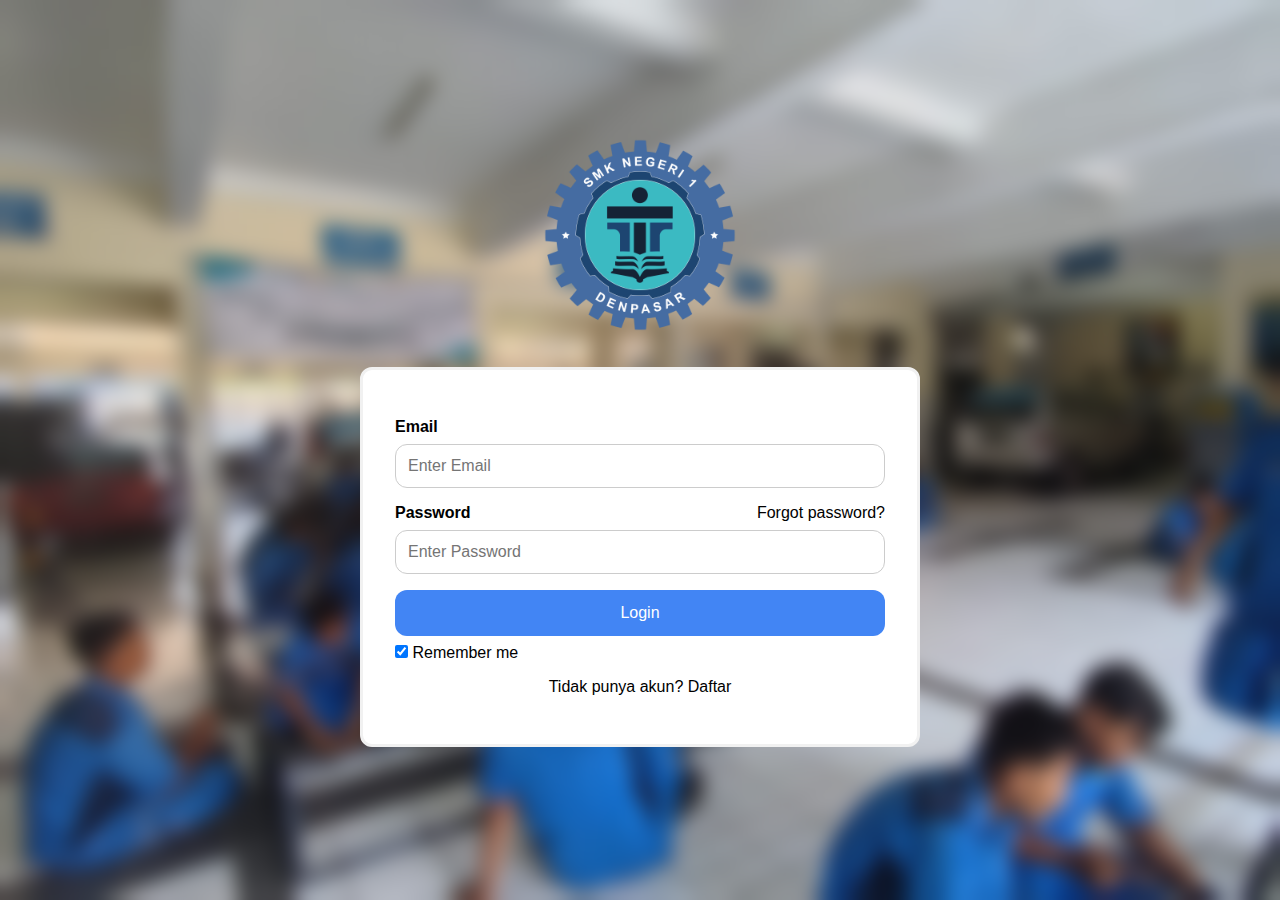
<file: index.html>
<!DOCTYPE html>
<html lang="en">
  <head>
    <meta name="viewport" content="width=device-width, initial-scale=1" />
    <title>Masuk</title>
    <!-- link css -->
    <link rel="stylesheet" href="style/login.css" />
    <!-- icon -->
    <link rel="icon" type="image/x-icon" href="image/logo/logo_skensa.png">
  </head>
  <body> 
    <!-- Logo at the top, centered -->
    <div class="logo">
      <img src="image/logo/logo_skensa.png" alt="Logo" />
    </div>

    <form action="/homepage.html">
      <div class="container">
        <label for="email"><b>Email</b></label>
        <input type="email" placeholder="Enter Email" name="email" required />

        <div class="label-row">
          <label for="psw"><b>Password</b></label>
          <span class="psw"><a href="forgot-psw.html">Forgot password?</a></span>
        </div>
        <input
          type="password"
          placeholder="Enter Password"
          name="psw"
          required
        />

        <button type="submit">Login</button>
        <label>
          <input type="checkbox" checked="checked" name="remember" /> Remember
          me
        </label>

        <div class="register-link">
          <p>Tidak punya akun? <a href="/register.html">Daftar</a></p>
        </div>
      </div>
    </form>
    <br>



    </script>
  </body>
</html>
</file>
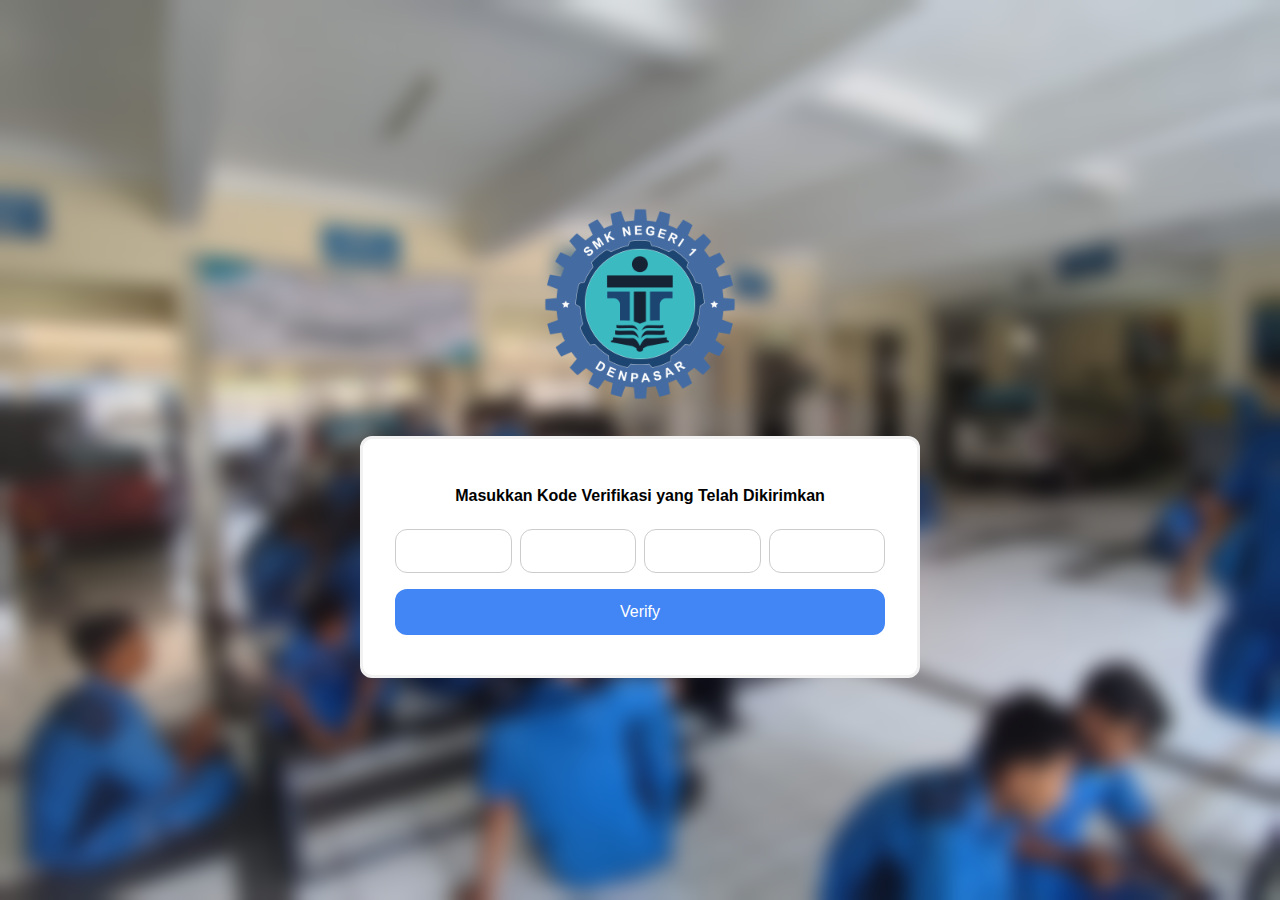
<file: code-verf.html>
<!DOCTYPE html>
<html lang="en">
  <head>
    <meta name="viewport" content="width=device-width, initial-scale=1" />
    <title>Verifikasi Kode</title>
    <!-- link css -->
    <link rel="stylesheet" href="style/forgotpsw.css" />
    <link rel="stylesheet" href="style/login.css" />
    <!-- icon -->
    <link rel="icon" type="image/x-icon" href="image/logo/logo_skensa.png">
  </head>
  <body>
    <!-- Logo at the top, centered -->
    <div class="logo">
      <img src="image/logo/logo_skensa.png" alt="Logo" />
    </div>

    <form  action="/new-psw.html">
      <div class="container">
        <div class="title-untuk-reset-psw">
          <label>Masukkan Kode Verifikasi yang Telah Dikirimkan </label>
        </div>
      </div>

      <div class="verf-input-container">
        <input
          type="tel"
          inputmode="numeric"
          maxlength="1"
          size="1"
          min="0"
          max="9"
          pattern="[0-9]{1}"
          class="input-box"
          style="text-align: center"
          required
        />
        <input
          type="tel"
          inputmode="numeric"
          maxlength="1"
          size="1"
          min="0"
          max="9"
          pattern="[0-9]{1}"
          class="input-box"
          style="text-align: center"
          required
        />
        <input
          type="tel"
          inputmode="numeric"
          maxlength="1"
          size="1"
          min="0"
          max="9"
          pattern="[0-9]{1}"
          class="input-box"
          style="text-align: center"
          required
        />
        <input
          type="tel"
          inputmode="numeric"
          maxlength="1"
          size="1"
          min="0"
          max="9"
          pattern="[0-9]{1}"
          class="input-box"
          style="text-align: center"
          required
        />
      </div>
      <button type="submit">Verify</button>
    </form>
    <br />

    <script src="script/script.js"></script>
  </body>
</html>
</file>
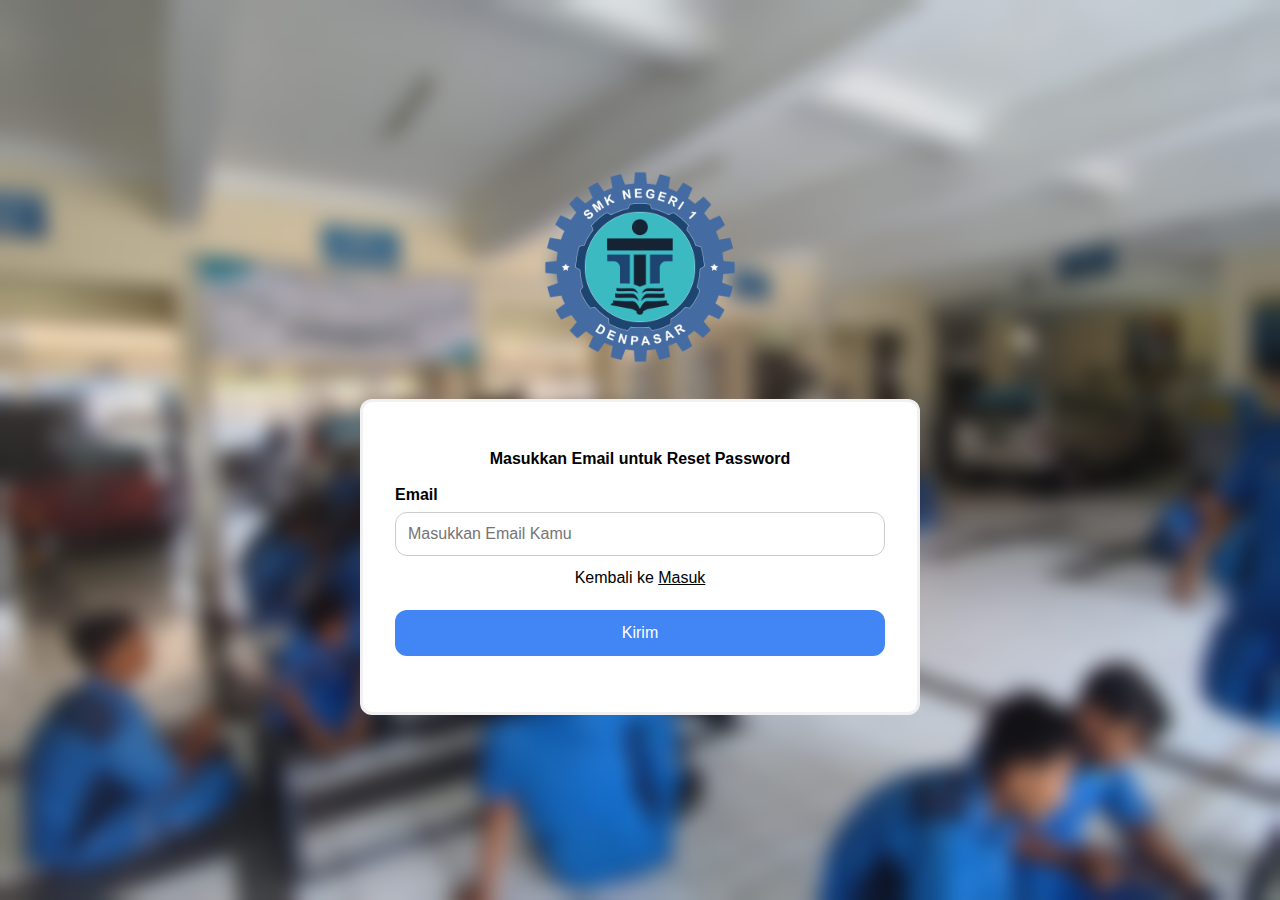
<file: forgot-psw.html>
<!DOCTYPE html>
<html lang="en">
  <head>
    <meta name="viewport" content="width=device-width, initial-scale=1" />
    <title>Email Pemulihan</title>
    <!-- link css -->
    <link rel="stylesheet" href="style/login.css" />
    <link rel="stylesheet" href="style/forgotpsw.css" />
    <!-- icon -->
    <link rel="icon" type="image/x-icon" href="image/logo/logo_skensa.png">
  </head>
  <body>
    <!-- Logo at the top, centered -->
    <div class="logo">
      <img src="image/logo/logo_skensa.png" alt="Logo" />
    </div>

    <form " action="/code-verf.html">
      <div class="container">
        <div class="title-untuk-reset-psw">
          <label>Masukkan Email untuk Reset Password </label>
        </div>
        <br />
        <label for="email"><b>Email</b></label>
        <input
          type="email"
          placeholder="Masukkan Email Kamu"
          name="email"
          required
        />

        <label>
          <div style="text-align: center; margin: 5px 0">
            Kembali ke
            <a href="index.html" style="list-style: none; color: black"
              >Masuk</a
            >
          </div>
        </label>
        <div style="margin-top: 15px">
          <button type="submit">Kirim</button>
        </div>
      </div>
    </form>
    <br />
  </body>
</html>
</file>
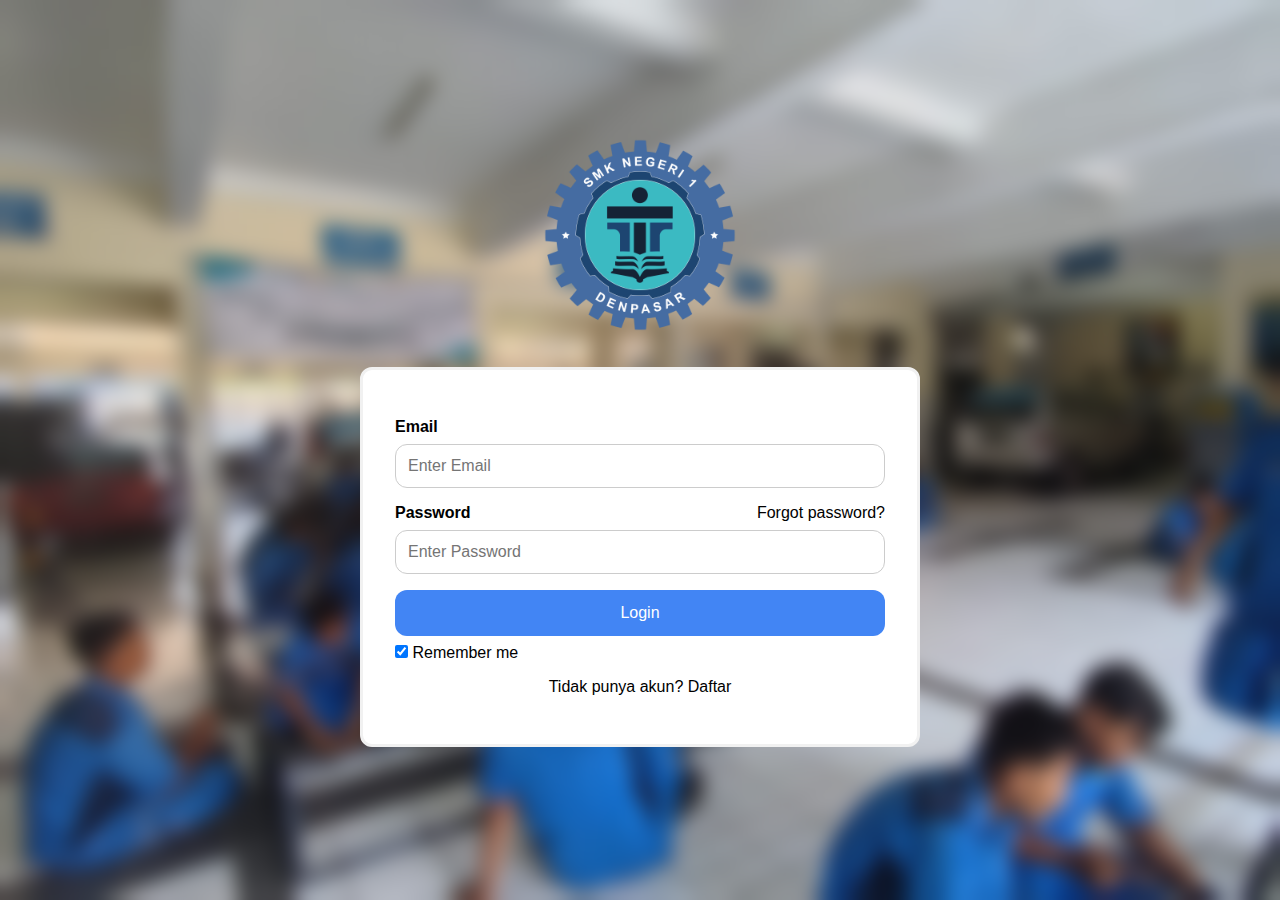
<file: guru.html>
<!DOCTYPE html>
<html lang="en" dir="ltr">
  <head>
    <meta charset="utf-8" />
    <title>Guru</title>
    <meta name="viewport" content="width=device-width, initial-scale=1.0" />
    <link rel="stylesheet" href="style/style.css" />
    <link rel="stylesheet" href="style/style2.css" />
    <!-- Font Awesome Link for Icons -->
    <link
      rel="stylesheet"
      href="https://cdnjs.cloudflare.com/ajax/libs/font-awesome/5.15.3/css/all.min.css"
    />
    <!-- icon -->
    <link rel="icon" type="image/x-icon" href="image/logo/logo_skensa.png">
  </head>

  <body>
    <nav>
      <a href="homepage.html" style="list-style: none; color: black">
        <img src="image/logo/logo_skensa.png" alt="Logo Skensa" />
      </a>

      <!-- Checkbox for toggling menu -->
      <input type="checkbox" id="check" />

      <!-- Menu icon -->
      <label for="check" class="checkbtn">
        <i class="fas fa-bars"></i>
      </label>

      <!-- Site logo -->
      <!-- <a href="homepage.html">
        <label class="logo">TKR</label>
      </a> -->

      <!-- Navigation links -->
      <ul>
        <li><a  href="homepage.html">Beranda</a></li>
        <li><a class="active" href="guru.html">Guru</a></li>
        <li><a href="kelas.html">Kelas</a></li>
        <li>
          <a href="index.html" class="button-nav" onclick="logoutUser()"
            >Logout</a
          >
        </li>
      </ul>
    </nav>

    <h1 class="title">Detail Guru</h1>

    <!-- profile card -->
    <div class="profile-grid">
      <div class="container">
        <div class="number">1</div>
        <div class="info-row">
          <img
            src="image/guru/pak_sudarsana.jpg"
            alt="Teacher Image"
            class="teacher-img"
            />
          <div class="teacher-details">
            <div class="teacher-name">I Ketut Sudarsana, S.Pd</div>
            <div class="subject">Mengajar: Sistem Pemindahan Tenaga</div>
            <div class="subject">Telepon: 081-647-088-97</div>
          </div>
        </div>
      </div>

      <div class="container">
        <div class="number">2</div>
        <div class="info-row">
          <img
            src="image/guru/pak_teges.jpg"
            alt="Teacher Image"
            class="teacher-img"
          />
          <div class="teacher-details">
            <div class="teacher-name">Gede Teges, S.Pd (Kepala Program Keahlian)</div>
            <div class="subject">Mengajar: Sistem Engine</div>
            <div class="subject">Telepon: 082-147-424-237</div>
          </div>

        </div>
      </div>

      <div class="container">
        <div class="number">3</div>
        <div class="info-row">
          <img
            src="image/guru/made_artawan.jpg"
            alt="Teacher Image"
            class="teacher-img"/>
          <div class="teacher-details">
            <div class="teacher-name">I Made Artawan, S.T</div>
            <div class="subject">Mengajar: Konversi Energi dan Manajemen Bengkel</div>
            <div class="subject">Telepon: 081-805-565-951</div>
          </div>
        </div>
      </div>

      <div class="container">
        <div class="number">4</div>
        <div class="info-row">
          <img
            src="image/guru/Pak Dewa.jpg"
            alt="Teacher Image"
            class="teacher-img"/>
          <div class="teacher-details">
            <div class="teacher-name">Dewa Gede Oka Sastrawan, S.Pd.M.T</div>
            <div class="subject">Mengajar: Perawatan berkala</div>
            <div class="subject">Telepon: 081-216-434-521</div>
          </div>
        </div>
      </div>

      <div class="container">
        <div class="number">5</div>
        <div class="info-row">
          <img
            src="image/guru/Pak Bagus Carma.jpg"
            alt="Teacher Image"
            class="teacher-img"/>
          <div class="teacher-details">
            <div class="teacher-name">
              A.A. Ngurah Bagus Carma GunaManta, S.Pd
            </div>
            <div class="subject">Mengajar: Mata Pelajaran Pilihan dan Kelistrikan</div>
            <div class="subject">Telepon: 089-535-021-8989</div>
          </div>
        </div>
      </div>

      <div class="container">
        <div class="number">6</div>
        <div class="info-row">
          <img
          src="image/guru/bu_ida_ayu_indah_komala_dewi.jpg"
          class="teacher-img"/>
          <div class="teacher-details">
            <div class="teacher-name">Ida Ayu Putu Indah Komala Dewi, S.Pd</div>
            <div class="subject">Mengajar: Dasar Otomotif</div>
            <div class="subject">Telepon: 087-753-574-494</div>
          </div>
        </div>
      </div>

      <div class="container">
        <div class="number">7</div>
        <div class="info-row">
          <img
          src="image/guru/pak_windhu.jpg"
          alt="Teacher Image"
          class="teacher-img"/>
          <div class="teacher-details">
            <div class="teacher-name">A.A. Gede Windhu Gandhi Putra, S.Pd</div>
            <div class="subject">Mengajar: Dasar Otomotif</div>
            <div class="subject">Telepon: 081-236-106-202</div>
          </div>
        </div>
      </div>
    </div>

    <footer class="footer">
      <div class="footer-content">
        <div class="footer-section">
          <h4>Dibuat Oleh</h4>
          <p>I Gusti Panji Rajasa</p>
          <p>Jonathan Lionel</p>
          <p>I Putu Rangga Aditya Nandhana</p>
        </div>
        <div class="footer-section">
          <h4>Alamat</h4>
          <p>Jalan HOS Cokroaminoto No. 84 Denpasar</p>
        </div>
        <div class="footer-section">
          <h4>Kontak Kami</h4>
          <p><a href="mailto:igustipanjirajasa@gmail.com">igustipanjirajasa@gmail.com</a></p>
          <p><a href="mailto:lioneljonathan038@gmail.com">lioneljonathan038@gmail.com</a></p>
          <p><a href="mailto:ranggaadityapro23@gmail.com">ranggaadityapro23@gmail.com</a></p>
        </div>
      </div>
      <div class="footer-bottom">
        <p>
          &copy; 2024 Kelompok Sistem Informasi TKR. Hak cipta dilindungi
          undang-undang.
        </p>
      </div>
    </footer>

    <!-- Cara dibawah yang berhasil -->
    <script>
      // Cek status login saat halaman dimuat
      if (localStorage.getItem("isLoggedIn") !== "true") {
        // Jika belum login, redirect ke halaman login
        window.location.href = "index.html";
      }

      function logoutUser() {
        // Hapus status login dari localStorage
        localStorage.removeItem("isLoggedIn");
        // Redirect ke halaman login
        window.location.href = "index.html";
      }
    </script>
  </body>
</html>
</file>
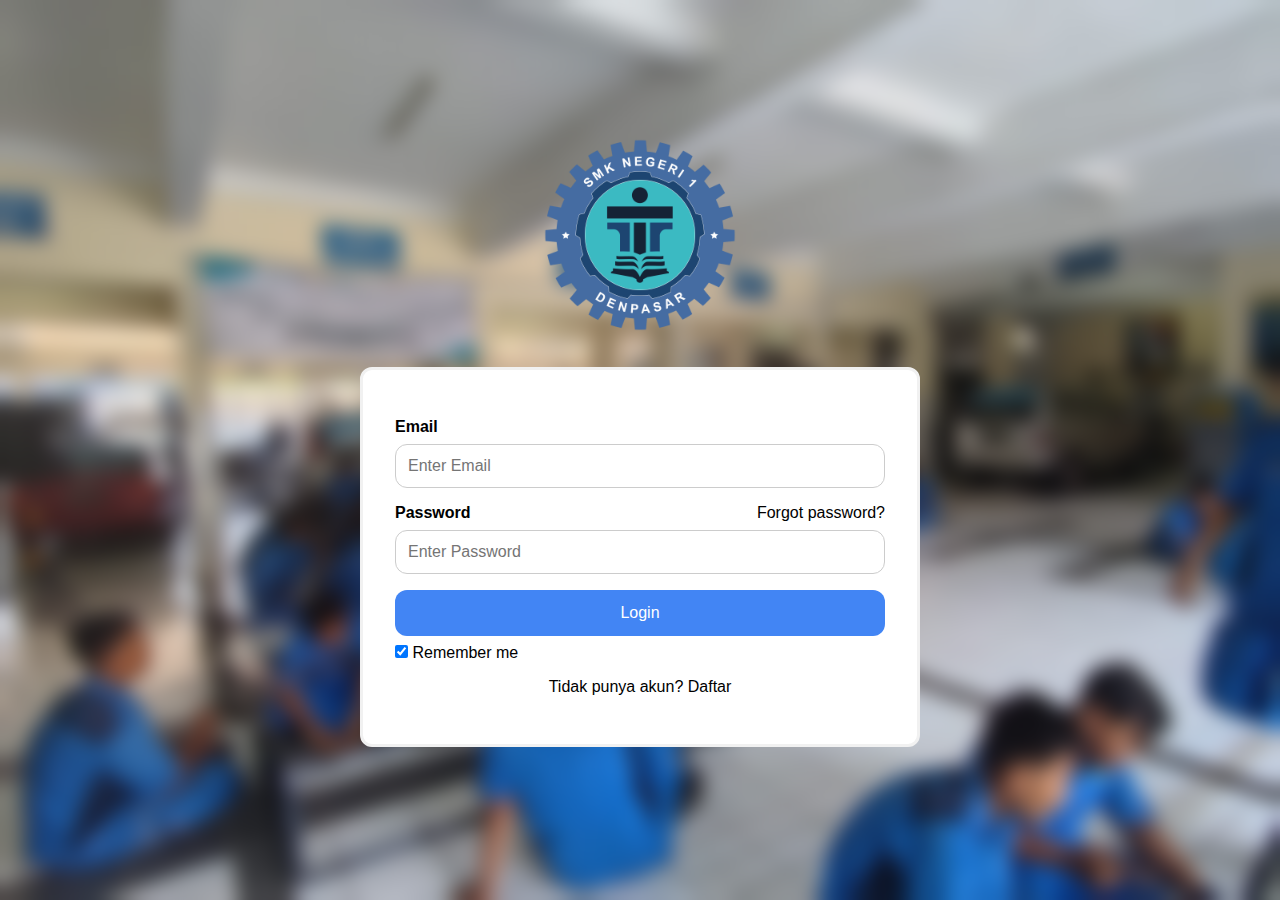
<file: kelas.html>
<!DOCTYPE html>
<html lang="en" dir="ltr">
  <head>
    <meta charset="utf-8" />
    <title>Kelas</title>
    <meta name="viewport" content="width=device-width, initial-scale=1.0" />
    <link rel="stylesheet" href="style/style.css" />
    <link rel="stylesheet" href="style/style2.css" />
    <link rel="stylesheet" href="style/custom-footer.css" />
    <link rel="stylesheet" href="style/kelas.css" />
    <!-- Font Awesome Link for Icons -->
    <link
      rel="stylesheet"
      href="https://cdnjs.cloudflare.com/ajax/libs/font-awesome/5.15.3/css/all.min.css"
    />
    <!-- icon -->
    <link rel="icon" type="image/x-icon" href="image/logo/logo_skensa.png">
  </head>

  <body>
    <nav>
      <a href="homepage.html" style="list-style: none; color: black">
        <img src="image/logo/logo_skensa.png" alt="Logo Skensa" />
      </a>

      <!-- Checkbox for toggling menu -->
      <input type="checkbox" id="check" />

      <!-- Menu icon -->
      <label for="check" class="checkbtn">
        <i class="fas fa-bars"></i>
      </label>

      <!-- Site logo -->
      <!-- <a href="homepage.html">
        <label class="logo">TKR</label>
      </a> -->

      <!-- Navigation links -->
      <ul>
        <li><a  href="homepage.html">Beranda</a></li>
        <li><a href="guru.html">Guru</a></li>
        <li><a class="active" href="kelas.html">Kelas</a></li>
        <li>
          <a href="index.html" class="button-nav" onclick="logoutUser()"
            >Logout</a
          >
        </li>
      </ul>
    </nav>

    <section class="kelas-section">
      <h2>Daftar Kelas TKR</h2>
      <div class="kelas-container">
        <div class="image-container-kelas">
          <a href="kelasX.html">
            <img
              src="image/kelas/Kelas-X.png"
              alt="Gambar Kelas"
              class="kelas-image"
          /></a>
        </div>
        <div class="image-container-kelas">
          <a href="kelasXI.html">
            <img
              src="image/kelas/Kelas-XI.png"
              alt="Gambar Kelas"
              class="kelas-image"
            />
          </a>
        </div>
        <div class="image-container-kelas">
          <a href="kelasXII.html">
            <img
              src="image/kelas/Kelas-XII.png"
              alt="Gambar Kelas"
              class="kelas-image"
            />
          </a>
        </div>
      </div>
    </section>

    <footer class="footer">
      <div class="footer-content">
        <div class="footer-section">
          <h4>Dibuat Oleh</h4>
          <p>I Gusti Panji Rajasa</p>
          <p>Jonathan Lionel</p>
          <p>I Putu Rangga Aditya Nandhana</p>
        </div>
        <div class="footer-section">
          <h4>Alamat</h4>
          <p>Jalan HOS Cokroaminoto No. 84 Denpasar</p>
        </div>
        <div class="footer-section">
          <h4>Kontak Kami</h4>
          <p><a href="mailto:igustipanjirajasa@gmail.com">igustipanjirajasa@gmail.com</a></p>
          <p><a href="mailto:lioneljonathan038@gmail.com">lioneljonathan038@gmail.com</a></p>
          <p><a href="mailto:ranggaadityapro23@gmail.com">ranggaadityapro23@gmail.com</a></p>
        </div>
      </div>
      <div class="footer-bottom">
        <p>
          &copy; 2024 Kelompok Sistem Informasi TKR. Hak cipta dilindungi
          undang-undang.
        </p>
      </div>
    </footer>

    <!-- Cara dibawah yang berhasil -->
    <script>
      // Cek status login saat halaman dimuat
      if (localStorage.getItem("isLoggedIn") !== "true") {
        // Jika belum login, redirect ke halaman login
        window.location.href = "index.html";
      }

      function logoutUser() {
        // Hapus status login dari localStorage
        localStorage.removeItem("isLoggedIn");
        // Redirect ke halaman login
        window.location.href = "index.html";
      }
    </script>
  </body>
</html>
</file>
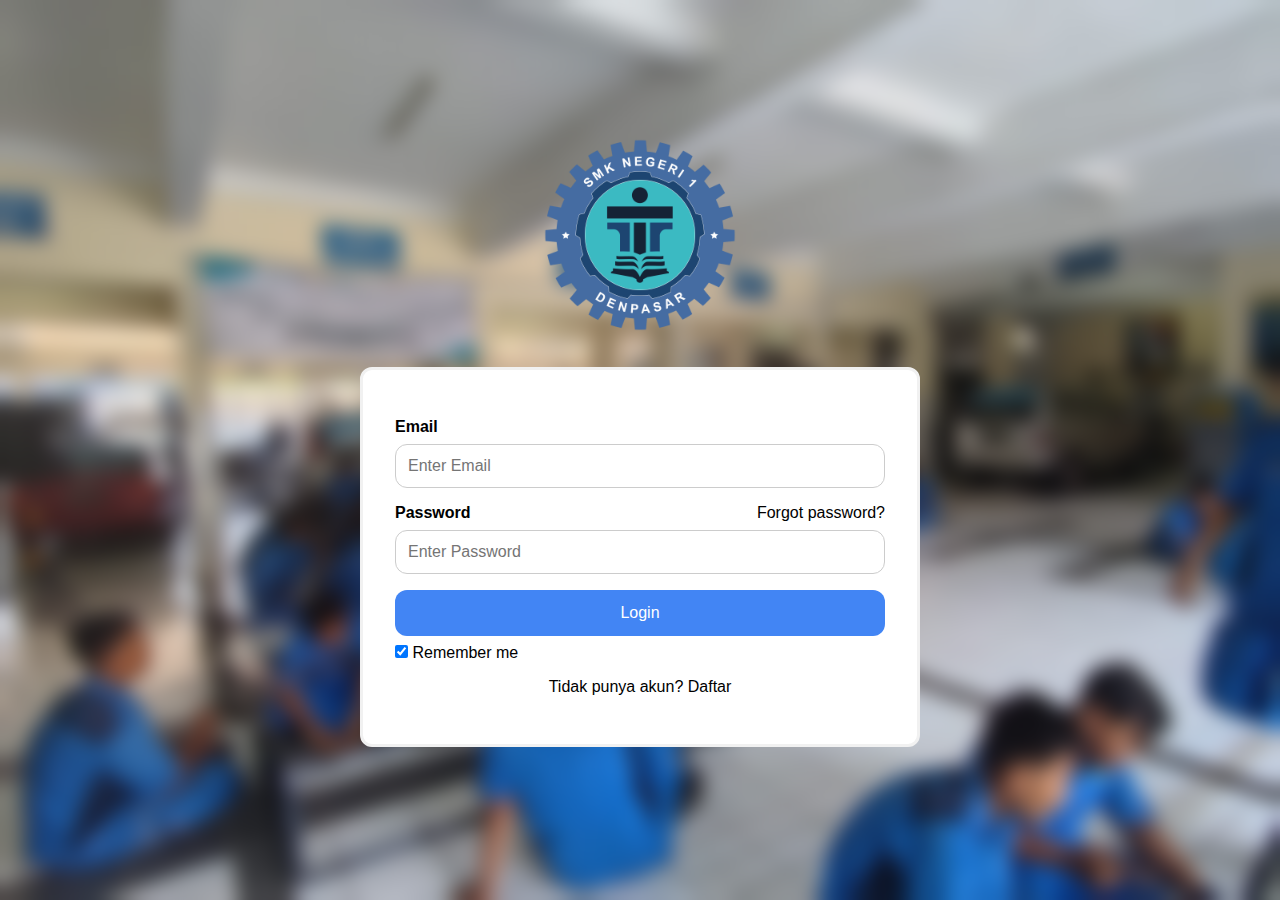
<file: kelasX.html>
<!DOCTYPE html>
<html lang="en" dir="ltr">
  <head>
    <meta charset="utf-8" />
    <title>Kelas X</title>
    <meta name="viewport" content="width=device-width, initial-scale=1.0" />
    <link rel="stylesheet" href="style/style.css" />
    <link rel="stylesheet" href="style/style2.css" />
    <link rel="stylesheet" href="style/custom-footer.css" />
    <link rel="stylesheet" href="style/kelas.css" />
    <!-- Font Awesome Link for Icons -->
    <link
      rel="stylesheet"
      href="https://cdnjs.cloudflare.com/ajax/libs/font-awesome/5.15.3/css/all.min.css"
    />
    <!-- icon -->
    <link rel="icon" type="image/x-icon" href="image/logo/logo_skensa.png">
  </head>

  <body>
    <nav>
      <a href="homepage.html" style="list-style: none; color: black">
        <img src="image/logo/logo_skensa.png" alt="Logo Skensa" />
      </a>

      <!-- Checkbox for toggling menu -->
      <input type="checkbox" id="check" />

      <!-- Menu icon -->
      <label for="check" class="checkbtn">
        <i class="fas fa-bars"></i>
      </label>

      <!-- Site logo -->
      <!-- <a href="homepage.html">
        <label class="logo">TKR</label>
      </a> -->

      <!-- Navigation links -->
      <ul>
        <li><a href="homepage.html">Beranda</a></li>
        <li><a href="guru.html">Guru</a></li>
        <li><a class="active" href="kelas.html">Kelas</a></li>
        <li>
          <a href="index.html" class="button-nav" onclick="logoutUser()"
            >Logout</a
          >
        </li>
      </ul>
    </nav>

    <!-- tombol kembali -->
    <div class="button-back-container">
      <button class="button-back">
        <a href="kelas.html" class="button-back-a">&#60;</a>
      </button>
    </div>

    <!-- table start -->

    <div class="table-container-outer">
      <h1 class="table-title">Data Siswa Teknik Kendaraan Ringan X TKR 1</h1>
      <table border="1" class="X_TKR_1">
        <thead>
          <tr>
            <th>No</th>
            <th>NIS</th>
            <th>Nama Peserta Diklat</th>
          </tr>
        </thead>
        <tbody>
          <tr>
            <td>1</td>
            <td>32156</td>
            <td>A.A. GEDE ANNADA KUSUMA</td>
          </tr>
          <tr>
            <td>2</td>
            <td>32157</td>
            <td>ADE BAGUS MAULANA MUCHROROBIN</td>
          </tr>
          <tr>
            <td>3</td>
            <td>32158</td>
            <td>ALVANO RIZKY DWI PRAMIANTO</td>
          </tr>
          <tr>
            <td>4</td>
            <td>32159</td>
            <td>ANAK AGUNG GEDE DIVTA MAHA DIGJAYA</td>
          </tr>
          <tr>
            <td>5</td>
            <td>32160</td>
            <td>ANDIKA SETIAWAN</td>
          </tr>
          <tr>
            <td>6</td>
            <td>32161</td>
            <td>ANGLIGAN DEVIANO INDIARTA</td>
          </tr>
          <tr>
            <td>7</td>
            <td>32162</td>
            <td>DEWA NYOMAN RAI ASTAWA</td>
          </tr>
          <tr>
            <td>8</td>
            <td>32163</td>
            <td>DEWA PUTU DIO PRYA DHARMA</td>
          </tr>
          <tr>
            <td>9</td>
            <td>32164</td>
            <td>DIKA ADI PRATAMA</td>
          </tr>
          <tr>
            <td>10</td>
            <td>32165</td>
            <td>DIMAS ACHMAD ROMADHONI</td>
          </tr>
          <tr>
            <td>11</td>
            <td>32166</td>
            <td>DWI FEBRIAN</td>
          </tr>
          <tr>
            <td>12</td>
            <td>32167</td>
            <td>EKA SATYA NUGRAHA</td>
          </tr>
          <tr>
            <td>13</td>
            <td>32168</td>
            <td>EVAN EMERALDY RAHARJA</td>
          </tr>
          <tr>
            <td>14</td>
            <td>32169</td>
            <td>FIKRI HANIF AL - HIDAYAT</td>
          </tr>
          <tr>
            <td>15</td>
            <td>32170</td>
            <td>I GUSTI NGURAH WIRA ATMAJA</td>
          </tr>
          <tr>
            <td>16</td>
            <td>32171</td>
            <td>I KADEK AGUS PUTRA INDRA BRATA</td>
          </tr>
          <tr>
            <td>17</td>
            <td>32172</td>
            <td>I KADEK DARMA WIRAWAN</td>
          </tr>
          <tr>
            <td>18</td>
            <td>32173</td>
            <td>I KADEK WAHYU ADITYA PRANATA</td>
          </tr>
          <tr>
            <td>19</td>
            <td>32174</td>
            <td>I KOMANG ARIP ARTA YASA</td>
          </tr>
          <tr>
            <td>20</td>
            <td>32175</td>
            <td>I MADE ADI WICAKSANA</td>
          </tr>
          <tr>
            <td>21</td>
            <td>32176</td>
            <td>I MADE BAGUS CANDRA WINATA</td>
          </tr>
          <tr>
            <td>22</td>
            <td>32177</td>
            <td>I PUTU ADI SUWARTAMA</td>
          </tr>
          <tr>
            <td>23</td>
            <td>32178</td>
            <td>I PUTU ANANTHA PRAMANA UTAMA</td>
          </tr>
          <tr>
            <td>24</td>
            <td>32179</td>
            <td>I PUTU EKA DARMA YASA</td>
          </tr>
          <tr>
            <td>25</td>
            <td>32180</td>
            <td>I PUTU NOVA KHUSUMA YASA</td>
          </tr>
          <tr>
            <td>26</td>
            <td>32181</td>
            <td>I PUTU PRAMA ANDIKA</td>
          </tr>
          <tr>
            <td>27</td>
            <td>32182</td>
            <td>JOHAN ALEXON YUSUF</td>
          </tr>
          <tr>
            <td>28</td>
            <td>32183</td>
            <td>KADEK TRISNA ADI KUSUMA</td>
          </tr>
          <tr>
            <td>29</td>
            <td>32184</td>
            <td>MADE ARYA NANDA PRAMANA PUTRA</td>
          </tr>
          <tr>
            <td>30</td>
            <td>32185</td>
            <td>MOCH.ACHLIS AMINULLAH</td>
          </tr>
          <tr>
            <td>31</td>
            <td>32186</td>
            <td>MOHAMMAD ANDI FADILAH</td>
          </tr>
          <tr>
            <td>32</td>
            <td>32187</td>
            <td>MUHAMAD NUR ISHA PUTRA</td>
          </tr>
          <tr>
            <td>33</td>
            <td>32188</td>
            <td>MUHAMMAD RADITYA MAULANA</td>
          </tr>
          <tr>
            <td>34</td>
            <td>32189</td>
            <td>MULHAM MULYA MUSHTHAG</td>
          </tr>
          <tr>
            <td>35</td>
            <td>32190</td>
            <td>NGAKAN PUTU SATRIA WIGUNA</td>
          </tr>
          <tr>
            <td>36</td>
            <td>32191</td>
            <td>PUTU OCTA DANADYAKSA</td>
          </tr>
          <tr>
            <td>37</td>
            <td>32192</td>
            <td>PUTU YOGA MAHAYASA</td>
          </tr>
          <tr>
            <td>38</td>
            <td>32193</td>
            <td>REIHAN FACHRY REZA</td>
          </tr>
          <tr>
            <td>39</td>
            <td>32194</td>
            <td>YAKUB VALENTINO TASOIN</td>
          </tr>
        </tbody>
      </table>

      <h1 class="table-title">Data Siswa Teknik Kendaraan Ringan X TKR 2</h1>
      <table border="1" class="X_TKR_2">
        <thead>
          <tr>
            <th>No</th>
            <th>NIS</th>
            <th>Nama Peserta Diklat</th>
          </tr>
        </thead>
        <tbody>
          <tr>
            <td>40</td>
            <td>32195</td>
            <td>ADAM RIZKY SUSANTO</td>
          </tr>
          <tr>
            <td>1</td>
            <td>32196</td>
            <td>AGUNG NUGROHO</td>
          </tr>
          <tr>
            <td>2</td>
            <td>32197</td>
            <td>ALVINO CAHYA RAHMATULLAH</td>
          </tr>
          <tr>
            <td>3</td>
            <td>32198</td>
            <td>ANAK AGUNG GEDE DWIJA NARENDRA DIPA</td>
          </tr>
          <tr>
            <td>4</td>
            <td>32199</td>
            <td>FRISKO GUSTRILIAN ASHIYAMUSYAHDAN</td>
          </tr>
          <tr>
            <td>5</td>
            <td>32200</td>
            <td>GEDE RIVAN RATOLANA</td>
          </tr>
          <tr>
            <td>6</td>
            <td>32201</td>
            <td>I GEDE ADI SASTRA WIGUNA</td>
          </tr>
          <tr>
            <td>7</td>
            <td>32202</td>
            <td>I GEDE CAHYA SATYA WICAKSANA</td>
          </tr>
          <tr>
            <td>8</td>
            <td>32203</td>
            <td>I GEDE RAKAMAHA UNTUNG AULA</td>
          </tr>
          <tr>
            <td>9</td>
            <td>32204</td>
            <td>I KADEK BAGUS PUTRA KENAKA JANUARTA</td>
          </tr>
          <tr>
            <td>10</td>
            <td>32205</td>
            <td>I KADEK DARSILA</td>
          </tr>
          <tr>
            <td>11</td>
            <td>32206</td>
            <td>I KOMANG TOHAN MAHENDRA</td>
          </tr>
          <tr>
            <td>12</td>
            <td>32207</td>
            <td>I KOMANG YOGI KERTHA KARTIKA</td>
          </tr>
          <tr>
            <td>13</td>
            <td>32208</td>
            <td>I MADE ADI SANJAYA</td>
          </tr>
          <tr>
            <td>14</td>
            <td>32209</td>
            <td>I MADE AGUS SUWARDANA</td>
          </tr>
          <tr>
            <td>15</td>
            <td>32210</td>
            <td>I MADE GIODI PUTRA PRAJANATA</td>
          </tr>
          <tr>
            <td>16</td>
            <td>32211</td>
            <td>I MADE NURJAYA PARIATNA WIGUNA</td>
          </tr>
          <tr>
            <td>17</td>
            <td>32212</td>
            <td>I MADE SATRIA TEJA PRANAYA</td>
          </tr>
          <tr>
            <td>18</td>
            <td>32213</td>
            <td>I MADE SATRIA WIDNYANA ASTAWA</td>
          </tr>
          <tr>
            <td>19</td>
            <td>32214</td>
            <td>I MADE SUTA ARTAMA</td>
          </tr>
          <tr>
            <td>20</td>
            <td>32215</td>
            <td>I MADE SUTA KERTA NAYA</td>
          </tr>
          <tr>
            <td>21</td>
            <td>32216</td>
            <td>I NYOMAN DARMA PUTRA YOGA</td>
          </tr>
          <tr>
            <td>22</td>
            <td>32217</td>
            <td>I PUTU DANANJAYA ARYA WIGUNA</td>
          </tr>
          <tr>
            <td>23</td>
            <td>32218</td>
            <td>I PUTU GEDE WIWID OKTA SUWANTARA</td>
          </tr>
          <tr>
            <td>24</td>
            <td>32219</td>
            <td>I WAYAN AGUS GANENDRA PUTRA</td>
          </tr>
          <tr>
            <td>25</td>
            <td>32220</td>
            <td>INTAN IQBAL BIMA SAPUTRA</td>
          </tr>
          <tr>
            <td>26</td>
            <td>32221</td>
            <td>KADEK AAN DWISATYA</td>
          </tr>
          <tr>
            <td>27</td>
            <td>32222</td>
            <td>KADEK ADI ADNYANA</td>
          </tr>
          <tr>
            <td>28</td>
            <td>32223</td>
            <td>KEVIN ADITYA PRATAMA</td>
          </tr>
          <tr>
            <td>29</td>
            <td>32224</td>
            <td>KOMANG WIRYA PRIANTARA</td>
          </tr>
          <tr>
            <td>30</td>
            <td>32225</td>
            <td>MUHAMMAD ALFARIZI</td>
          </tr>
          <tr>
            <td>31</td>
            <td>32226</td>
            <td>MUHAMMAD ADIB FAIZI</td>
          </tr>
          <tr>
            <td>32</td>
            <td>32227</td>
            <td>MUHAMMAD EVAN HARTA POETRA</td>
          </tr>
          <tr>
            <td>33</td>
            <td>32228</td>
            <td>MUHAMMAD NUR EFENDY</td>
          </tr>
          <tr>
            <td>34</td>
            <td>32229</td>
            <td>MUHAMMAD RIZKY ADITYA</td>
          </tr>
          <tr>
            <td>35</td>
            <td>32230</td>
            <td>PANJI SULTAN MAHENDRA</td>
          </tr>
          <tr>
            <td>36</td>
            <td>32231</td>
            <td>RIDHO ROMA SOLIHIN</td>
          </tr>
          <tr>
            <td>37</td>
            <td>32232</td>
            <td>RIZKY NURDIANSYAH</td>
          </tr>
        </tbody>
      </table>
    </div>

    <!-- table end -->

    <footer class="footer">
      <div class="footer-content">
        <div class="footer-section">
          <h4>Dibuat Oleh</h4>
          <p>I Gusti Panji Rajasa</p>
          <p>Jonathan Lionel</p>
          <p>I Putu Rangga Aditya Nandhana</p>
        </div>
        <div class="footer-section">
          <h4>Alamat</h4>
          <p>Jalan HOS Cokroaminoto No. 84 Denpasar</p>
        </div>
        <div class="footer-section">
          <h4>Kontak Kami</h4>
          <p><a href="mailto:igustipanjirajasa@gmail.com">igustipanjirajasa@gmail.com</a></p>
          <p><a href="mailto:lioneljonathan038@gmail.com">lioneljonathan038@gmail.com</a></p>
          <p><a href="mailto:ranggaadityapro23@gmail.com">ranggaadityapro23@gmail.com</a></p>
        </div>
      </div>
      <div class="footer-bottom">
        <p>
          &copy; 2024 Kelompok Sistem Informasi TKR. Hak cipta dilindungi
          undang-undang.
        </p>
      </div>
    </footer>

    <!-- Cara dibawah yang berhasil -->
    <script>
      // Cek status login saat halaman dimuat
      if (localStorage.getItem("isLoggedIn") !== "true") {
        // Jika belum login, redirect ke halaman login
        window.location.href = "index.html";
      }

      function logoutUser() {
        // Hapus status login dari localStorage
        localStorage.removeItem("isLoggedIn");
        // Redirect ke halaman login
        window.location.href = "index.html";
      }
    </script>
  </body>
</html>
</file>
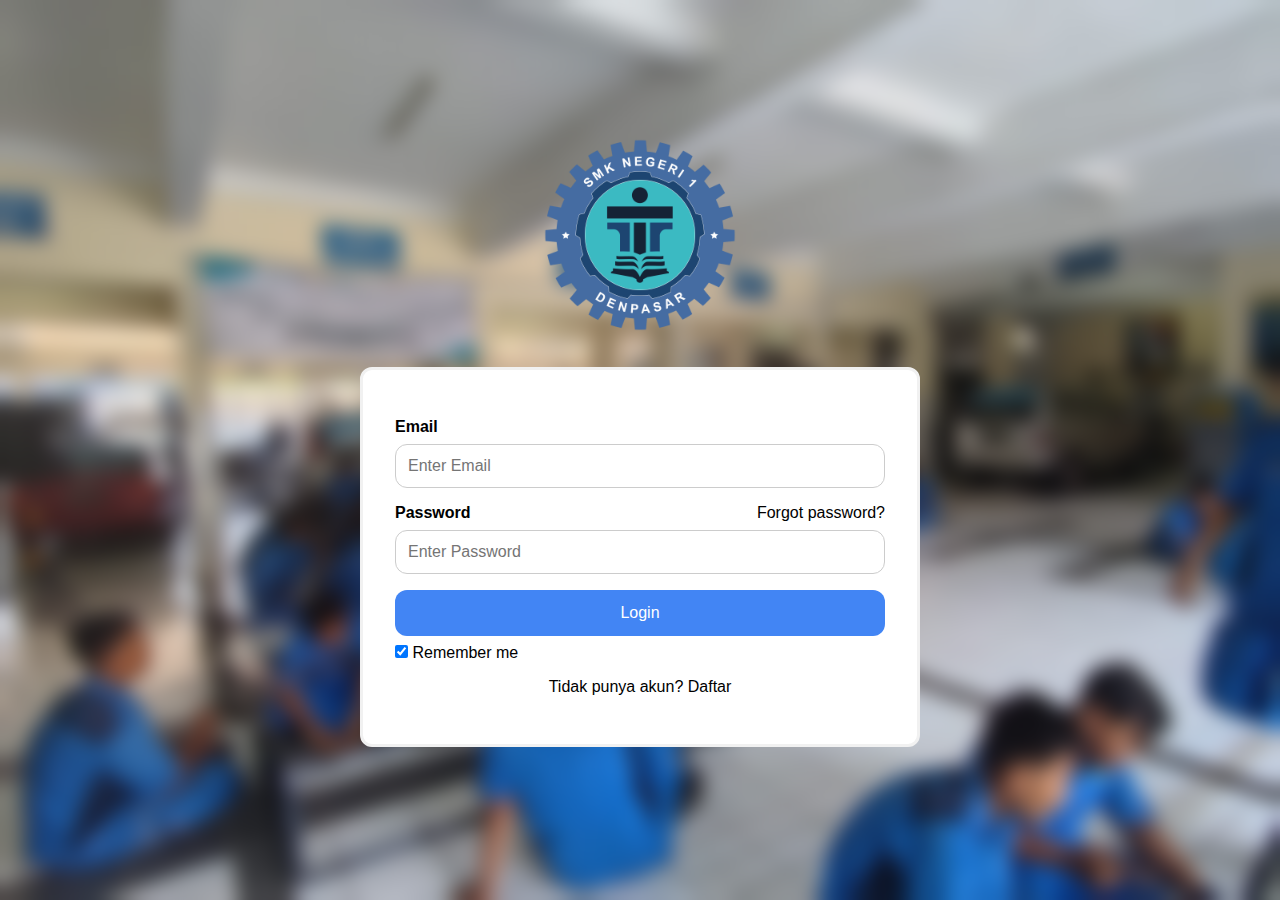
<file: kelasXI.html>
<!DOCTYPE html>
<html lang="en" dir="ltr">
  <head>
    <meta charset="utf-8" />
    <title>Kelas XI</title>
    <meta name="viewport" content="width=device-width, initial-scale=1.0" />
    <link rel="stylesheet" href="style/style.css" />
    <link rel="stylesheet" href="style/style2.css" />
    <link rel="stylesheet" href="style/custom-footer.css" />
    <link rel="stylesheet" href="style/kelas.css" />
    <!-- Font Awesome Link for Icons -->
    <link
      rel="stylesheet"
      href="https://cdnjs.cloudflare.com/ajax/libs/font-awesome/5.15.3/css/all.min.css"
    />
    <!-- icon -->
    <link rel="icon" type="image/x-icon" href="image/logo/logo_skensa.png">
  </head>

  <body>
    <nav>
      <a href="homepage.html" style="list-style: none; color: black">
        <img src="image/logo/logo_skensa.png" alt="Logo Skensa" />
      </a>

      <!-- Checkbox for toggling menu -->
      <input type="checkbox" id="check" />

      <!-- Menu icon -->
      <label for="check" class="checkbtn">
        <i class="fas fa-bars"></i>
      </label>

      <!-- Site logo -->
      <!-- <a href="homepage.html">
        <label class="logo">TKR</label>
      </a> -->

      <!-- Navigation links -->
      <ul>
        <li><a href="homepage.html">Beranda</a></li>
        <li><a href="guru.html">Guru</a></li>
        <li><a class="active" href="kelas.html">Kelas</a></li>
        <li>
          <a href="index.html" class="button-nav" onclick="logoutUser()"
            >Logout</a
          >
        </li>
      </ul>
    </nav>

    <!-- tombol kembali -->
    <div class="button-back-container">
      <button class="button-back">
        <a href="kelas.html" class="button-back-a">&#60;</a>
      </button>
    </div>

    <!-- table start -->

    <div class="table-container-outer">
      <h1 class="table-title">Data Siswa Teknik Kendaraan Ringan XI TKR 1</h1>
      <table border="1" id="XI_TKR_1">
        <thead>
          <tr>
            <th>No</th>
            <th>NIS</th>
            <th>Nama Peserta Diklat</th>
          </tr>
        </thead>
        <tbody>
          <tr>
            <td>1</td>
            <td>31289</td>
            <td>AHMAD GHANI RIANSYAH</td>
          </tr>
          <tr>
            <td>2</td>
            <td>31290</td>
            <td>ALDY PRAMANA PUTRA</td>
          </tr>
          <tr>
            <td>3</td>
            <td>31291</td>
            <td>ALVIN AHMAD MAULANA</td>
          </tr>
          <tr>
            <td>4</td>
            <td>31292</td>
            <td>ARDHIAN PERMANA PUTRA</td>
          </tr>
          <tr>
            <td>5</td>
            <td>31293</td>
            <td>BAGAS WAHYU JATMIKO</td>
          </tr>
          <tr>
            <td>6</td>
            <td>31294</td>
            <td>DEKY SATRIO</td>
          </tr>
          <tr>
            <td>7</td>
            <td>31295</td>
            <td>FATAN RIZKY DAVINSYAH</td>
          </tr>
          <tr>
            <td>8</td>
            <td>31296</td>
            <td>I GEDE ANGGA PRAMANA</td>
          </tr>
          <tr>
            <td>9</td>
            <td>31297</td>
            <td>I GEDE DEVA DANENDRA PRABAWA PUTRA</td>
          </tr>
          <tr>
            <td>10</td>
            <td>31299</td>
            <td>I GUSTI AGUNG CAHYA PARINTRA</td>
          </tr>
          <tr>
            <td>11</td>
            <td>31300</td>
            <td>I GUSTI MADE AGUS HENDRA DINATA</td>
          </tr>
          <tr>
            <td>12</td>
            <td>31301</td>
            <td>I GUSTI PUTU CAHYANA ADI PRATAMA</td>
          </tr>
          <tr>
            <td>13</td>
            <td>31303</td>
            <td>I KETUT WIBAWA PUTRA SADA</td>
          </tr>
          <tr>
            <td>14</td>
            <td>31304</td>
            <td>I KOMANG PANDE TRI YUDA WARDANA</td>
          </tr>
          <tr>
            <td>15</td>
            <td>31305</td>
            <td>I KOMANG PRADNYANTARA</td>
          </tr>
          <tr>
            <td>16</td>
            <td>31306</td>
            <td>I KOMANG SWANDITA SOMADI PUTRA</td>
          </tr>
          <tr>
            <td>17</td>
            <td>31307</td>
            <td>I MADE BAGUS KANYAWISESA</td>
          </tr>
          <tr>
            <td>18</td>
            <td>31308</td>
            <td>I MADE KOENSIANG KARMANANTA</td>
          </tr>
          <tr>
            <td>19</td>
            <td>31309</td>
            <td>I MADE LANCA PAGEH WIRANATA</td>
          </tr>
          <tr>
            <td>20</td>
            <td>31310</td>
            <td>I MADE TUSAN DIMAS ERAWAN</td>
          </tr>
          <tr>
            <td>21</td>
            <td>31311</td>
            <td>I PUTU AGUS SUANTIKA</td>
          </tr>
          <tr>
            <td>22</td>
            <td>31312</td>
            <td>I PUTU GEDE SETYA WIGUNA</td>
          </tr>
          <tr>
            <td>23</td>
            <td>31313</td>
            <td>I PUTU RADITE ADITYA</td>
          </tr>
          <tr>
            <td>24</td>
            <td>31314</td>
            <td>I WAYAN AGUS RAYMAN PUTRA</td>
          </tr>
          <tr>
            <td>25</td>
            <td>31315</td>
            <td>I WAYAN SATYA JIWANGGA NATHA</td>
          </tr>
          <tr>
            <td>26</td>
            <td>31316</td>
            <td>IDA BAGUS KOMANG SURYA PUTRA WIGUNA</td>
          </tr>
          <tr>
            <td>27</td>
            <td>31317</td>
            <td>JUNIAWAN BAGUS DWISAPUTRA</td>
          </tr>
          <tr>
            <td>28</td>
            <td>31318</td>
            <td>KADEK ABI RAHADI</td>
          </tr>
          <tr>
            <td>29</td>
            <td>31319</td>
            <td>KADEK AGUS ARDI SETIAWAN</td>
          </tr>
          <tr>
            <td>30</td>
            <td>31320</td>
            <td>KETUT SASKARA RAMANTHA</td>
          </tr>
          <tr>
            <td>31</td>
            <td>31321</td>
            <td>MADE YOGA DHARMA KUSUMA</td>
          </tr>
          <tr>
            <td>32</td>
            <td>31322</td>
            <td>MOHAMAD KRISNA PUTRA</td>
          </tr>
          <tr>
            <td>33</td>
            <td>31323</td>
            <td>MUHAMMAD ZAIDAN ARDZI</td>
          </tr>
          <tr>
            <td>34</td>
            <td>31324</td>
            <td>NYOMAN YOGI BIMANTARA PRAPTA</td>
          </tr>
          <tr>
            <td>35</td>
            <td>31325</td>
            <td>RADITYA ALVITO PUTRA SETIAWAN</td>
          </tr>
          <tr>
            <td>36</td>
            <td>31326</td>
            <td>RAHMAT RISKI HARTOYO</td>
          </tr>
          <tr>
            <td>37</td>
            <td>31328</td>
            <td>ZAKI SALMAN</td>
          </tr>
          <tr>
            <td>38</td>
            <td>30461</td>
            <td>PUTU AGUS MAS SAPUTRA</td>
          </tr>
        </tbody>
      </table>

      <h1 class="table-title">Data Siswa Teknik Kendaraan Ringan XI TKR 2</h1>
      <table border="1" id="XI_TKR_2">
        <thead>
          <tr>
            <th>No</th>
            <th>NIS</th>
            <th>Nama Peserta Diklat</th>
          </tr>
        </thead>
        <tbody></tbody>
        <tbody>
          <tr>
            <td>1</td>
            <td>31329</td>
            <td>ADHIMAS ILHAM RAMADHANI</td>
          </tr>
          <tr>
            <td>2</td>
            <td>31330</td>
            <td>AHMAD FAEZYA ESHAN</td>
          </tr>
          <tr>
            <td>3</td>
            <td>31331</td>
            <td>AHMAD GHIFARI RADITYA</td>
          </tr>
          <tr>
            <td>4</td>
            <td>31332</td>
            <td>GEDE KRESNA ERSAN PUTRA</td>
          </tr>
          <tr>
            <td>5</td>
            <td>31333</td>
            <td>GEDE IRAN ADITIA SETIAWAN</td>
          </tr>
          <tr>
            <td>6</td>
            <td>31334</td>
            <td>I GEDE DIMAS WIGUNA PUTRA</td>
          </tr>
          <tr>
            <td>7</td>
            <td>31335</td>
            <td>I GEDE LEVY ANGGARA DIPUTRA</td>
          </tr>
          <tr>
            <td>8</td>
            <td>31336</td>
            <td>I GUSTI NGURAH AGUNG ARYA SUPUTRA MARDAWA</td>
          </tr>
          <tr>
            <td>9</td>
            <td>31337</td>
            <td>I KADEK ANGGA PRAMANA PUTRA</td>
          </tr>
          <tr>
            <td>10</td>
            <td>31338</td>
            <td>I KADEK ARI SURYA PRATAMA</td>
          </tr>
          <tr>
            <td>11</td>
            <td>31339</td>
            <td>I KADEK JAYA PUTRA</td>
          </tr>
          <tr>
            <td>12</td>
            <td>31340</td>
            <td>I KADEK RENDI MAHARDIKA</td>
          </tr>
          <tr>
            <td>13</td>
            <td>31341</td>
            <td>I KADEK RISKI BUDI ANTARA</td>
          </tr>
          <tr>
            <td>14</td>
            <td>31342</td>
            <td>I KOMANG BAGUS WAHYU WISNAWAN</td>
          </tr>
          <tr>
            <td>15</td>
            <td>31343</td>
            <td>I KOMANG RAI SANJAYA</td>
          </tr>
          <tr>
            <td>16</td>
            <td>31344</td>
            <td>I KOMANG URIP SANTIKA</td>
          </tr>
          <tr>
            <td>17</td>
            <td>31345</td>
            <td>I MADE ADE WIGUNA</td>
          </tr>
          <tr>
            <td>18</td>
            <td>31346</td>
            <td>I MADE AGUS DARMAWAN PURNAYASA</td>
          </tr>
          <tr>
            <td>19</td>
            <td>31347</td>
            <td>I MADE ALDI KOCALA PUTRA</td>
          </tr>
          <tr>
            <td>20</td>
            <td>31348</td>
            <td>I MADE ASWIN ADI GUNA</td>
          </tr>
          <tr>
            <td>21</td>
            <td>31349</td>
            <td>I MADE MERTA ADNYANA PUTRA</td>
          </tr>
          <tr>
            <td>22</td>
            <td>31350</td>
            <td>I MADE PRAMA GITA WIGUNA</td>
          </tr>
          <tr>
            <td>23</td>
            <td>31351</td>
            <td>I MADE RAMA</td>
          </tr>
          <tr>
            <td>24</td>
            <td>31352</td>
            <td>I MADE VIDAR ADI PRATAMA</td>
          </tr>
          <tr>
            <td>25</td>
            <td>31353</td>
            <td>I PUTU GEDE RAMA EKA WIGUNA</td>
          </tr>
          <tr>
            <td>26</td>
            <td>31354</td>
            <td>I PUTU GEDE SEDANA PUTRA</td>
          </tr>
          <tr>
            <td>27</td>
            <td>31355</td>
            <td>I PUTU YOGA ARDIKA</td>
          </tr>
          <tr>
            <td>28</td>
            <td>31356</td>
            <td>I WAYAN AGUS WIDNYANA PUTRA</td>
          </tr>
          <tr>
            <td>29</td>
            <td>31357</td>
            <td>I WAYAN DE SUMITRA YASA</td>
          </tr>
          <tr>
            <td>30</td>
            <td>31358</td>
            <td>I WAYAN MAHARDIKA JAYA WIGUNA</td>
          </tr>
          <tr>
            <td>31</td>
            <td>31360</td>
            <td>IBNU CHIARA FAWWAZ</td>
          </tr>
          <tr>
            <td>32</td>
            <td>31362</td>
            <td>IDA BAGUS NYOMAN DHARMA ADIYATNA PUTRA</td>
          </tr>
          <tr>
            <td>33</td>
            <td>31363</td>
            <td>MADE DENDI DWI MAHENDRA</td>
          </tr>
          <tr>
            <td>34</td>
            <td>31364</td>
            <td>MOH. BISMA DEWA TANSYAH</td>
          </tr>
          <tr>
            <td>35</td>
            <td>31365</td>
            <td>MOHAMAD BAYU SAPUTRA</td>
          </tr>
          <tr>
            <td>36</td>
            <td>31366</td>
            <td>PACHRY JATAWI</td>
          </tr>
          <tr>
            <td>37</td>
            <td>31367</td>
            <td>PUTU AGUS RADITYA</td>
          </tr>
          <tr>
            <td>38</td>
            <td>31368</td>
            <td>PUTU PUTRA RAMJANA</td>
          </tr>
          <tr>
            <td>39</td>
            <td>31369</td>
            <td>PUTU RIZKY WAHYU SAPUTRA</td>
          </tr>
          <tr>
            <td>40</td>
            <td>30461</td>
            <td>TU DE ARYA SANJAYA</td>
          </tr>
        </tbody>
      </table>
    </div>

    <!-- table end -->

    <footer class="footer">
      <div class="footer-content">
        <div class="footer-section">
          <h4>Dibuat Oleh</h4>
          <p>I Gusti Panji Rajasa</p>
          <p>Jonathan Lionel</p>
          <p>I Putu Rangga Aditya Nandhana</p>
        </div>
        <div class="footer-section">
          <h4>Alamat</h4>
          <p>Jalan HOS Cokroaminoto No. 84 Denpasar</p>
        </div>
        <div class="footer-section">
          <h4>Kontak Kami</h4>
          <p>
            <a href="mailto:igustipanjirajasa@gmail.com"
              >igustipanjirajasa@gmail.com</a
            >
          </p>
          <p>
            <a href="mailto:lioneljonathan038@gmail.com"
              >lioneljonathan038@gmail.com</a
            >
          </p>
          <p>
            <a href="mailto:ranggaadityapro23@gmail.com"
              >ranggaadityapro23@gmail.com</a
            >
          </p>
        </div>
      </div>
      <div class="footer-bottom">
        <p>
          &copy; 2024 Kelompok Sistem Informasi TKR. Hak cipta dilindungi
          undang-undang.
        </p>
      </div>
    </footer>

    <!-- Cara dibawah yang berhasil -->
    <script>
      // Cek status login saat halaman dimuat
      if (localStorage.getItem("isLoggedIn") !== "true") {
        // Jika belum login, redirect ke halaman login
        window.location.href = "index.html";
      }

      function logoutUser() {
        // Hapus status login dari localStorage
        localStorage.removeItem("isLoggedIn");
        // Redirect ke halaman login
        window.location.href = "index.html";
      }
    </script>
  </body>
</html>
</file>
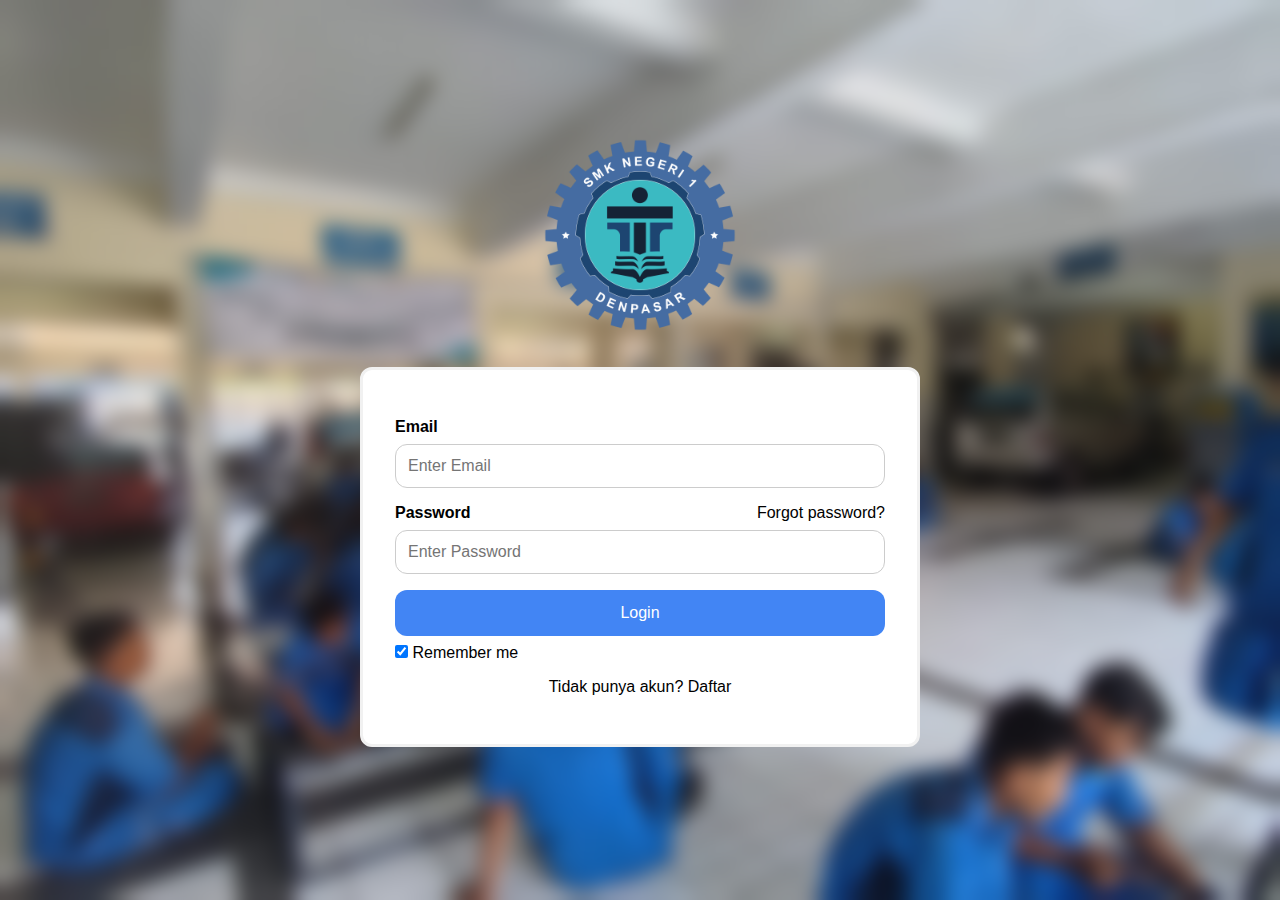
<file: kelasXII.html>
<!DOCTYPE html>
<html lang="en" dir="ltr">
  <head>
    <meta charset="utf-8" />
    <title>Kelas XII</title>
    <meta name="viewport" content="width=device-width, initial-scale=1.0" />
    <link rel="stylesheet" href="style/style.css" />
    <link rel="stylesheet" href="style/style2.css" />
    <link rel="stylesheet" href="style/custom-footer.css" />
    <link rel="stylesheet" href="style/kelas.css" />
    <!-- Font Awesome Link for Icons -->
    <link
      rel="stylesheet"
      href="https://cdnjs.cloudflare.com/ajax/libs/font-awesome/5.15.3/css/all.min.css"
    />
    <!-- icon -->
    <link rel="icon" type="image/x-icon" href="image/logo/logo_skensa.png">
  </head>

  <body>
    <nav>
      <a href="homepage.html" style="list-style: none; color: black">
        <img src="image/logo/logo_skensa.png" alt="Logo Skensa" />
      </a>

      <!-- Checkbox for toggling menu -->
      <input type="checkbox" id="check" />

      <!-- Menu icon -->
      <label for="check" class="checkbtn">
        <i class="fas fa-bars"></i>
      </label>

      <!-- Site logo -->
      <!-- <a href="homepage.html">
        <label class="logo">TKR</label>
      </a> -->

      <!-- Navigation links -->
      <ul>
        <li><a href="homepage.html">Beranda</a></li>
        <li><a href="guru.html">Guru</a></li>
        <li><a class="active" href="kelas.html">Kelas</a></li>
        <li>
          <a href="index.html" class="button-nav" onclick="logoutUser()"
            >Logout</a
          >
        </li>
      </ul>
    </nav>

    <!-- tombol kembali -->
    <div class="button-back-container">
      <button class="button-back">
        <a href="kelas.html" class="button-back-a">&#60;</a>
      </button>
    </div>

    <!-- table start -->

    <div class="table-container-outer">
      <h1 class="table-title">Data Siswa Teknik Kendaraan Ringan XII TKRO 1</h1>
      <table border="1" id="XII_TKRO_1">
        <thead>
          <tr>
            <th>No</th>
            <th>NIS</th>
            <th>Nama Peserta Diklat</th>
          </tr>
        </thead>
        <tbody>
          <tr>
            <td>1</td>
            <td>30400</td>
            <td>I GEDE DIKA ADINATA</td>
          </tr>
          <tr>
            <td>2</td>
            <td>30401</td>
            <td>I GEDE FAREN WIRADINATA</td>
          </tr>
          <tr>
            <td>3</td>
            <td>30402</td>
            <td>I GUSTI NGURAH FEOBRIAN KAYANA MAHAPUTRA</td>
          </tr>
          <tr>
            <td>4</td>
            <td>30403</td>
            <td>I GUSTI NGURAH KRISNA ARYA KUSUMA</td>
          </tr>
          <tr>
            <td>5</td>
            <td>30404</td>
            <td>I KADEK CANDRA WINATA</td>
          </tr>
          <tr>
            <td>6</td>
            <td>30405</td>
            <td>I KADEK EGA NANDANA PUTRA SETIAWAN</td>
          </tr>
          <tr>
            <td>7</td>
            <td>30406</td>
            <td>I KETUT ALIT PRANATA</td>
          </tr>
          <tr>
            <td>8</td>
            <td>30407</td>
            <td>I KETUT MAHENDRA PUTRA</td>
          </tr>
          <tr>
            <td>9</td>
            <td>30408</td>
            <td>I KETUT PANJI ADI KUSUMA PUTRA</td>
          </tr>
          <tr>
            <td>10</td>
            <td>30410</td>
            <td>I KOMANG PANDE BAGUS PRASETYA</td>
          </tr>
          <tr>
            <td>11</td>
            <td>30411</td>
            <td>I MADE ADI PANDU WINATA</td>
          </tr>
          <tr>
            <td>12</td>
            <td>30412</td>
            <td>I MADE ANDREYANA SATYA WIGUNA</td>
          </tr>
          <tr>
            <td>13</td>
            <td>30413</td>
            <td>I MADE DEDI YOANA</td>
          </tr>
          <tr>
            <td>14</td>
            <td>30415</td>
            <td>I MADE DIVA BASKARA</td>
          </tr>
          <tr>
            <td>15</td>
            <td>30416</td>
            <td>I MADE SUGIANTARA</td>
          </tr>
          <tr>
            <td>16</td>
            <td>30418</td>
            <td>I PUTU ADI MERTAWAN</td>
          </tr>
          <tr>
            <td>17</td>
            <td>30420</td>
            <td>I PUTU PANDE DHIKA PRATAMA</td>
          </tr>
          <tr>
            <td>18</td>
            <td>30421</td>
            <td>I PUTU PRADNYANA PUTRA</td>
          </tr>
          <tr>
            <td>19</td>
            <td>30422</td>
            <td>I PUTU YUDHI ARIAWAN</td>
          </tr>
          <tr>
            <td>20</td>
            <td>30423</td>
            <td>I WAYAN GALANG TURISIA MAHENDRA</td>
          </tr>
          <tr>
            <td>21</td>
            <td>30424</td>
            <td>I WAYAN HARI DARMAJAYA</td>
          </tr>
          <tr>
            <td>22</td>
            <td>30425</td>
            <td>I WAYAN SADUANA</td>
          </tr>
          <tr>
            <td>23</td>
            <td>30426</td>
            <td>IDA BAGUS SUAMBA YOGA NANDA</td>
          </tr>
          <tr>
            <td>24</td>
            <td>30427</td>
            <td>KADEK SATRIA ADI WIBAWA</td>
          </tr>
          <tr>
            <td>25</td>
            <td>30428</td>
            <td>KOMANG WIRA MAHANATHA PUTRA</td>
          </tr>
          <tr>
            <td>26</td>
            <td>30429</td>
            <td>KRISNANDA PREMA SAPUTRA</td>
          </tr>
          <tr>
            <td>27</td>
            <td>30430</td>
            <td>MUHAMMAD ANDHASYAH SURYA</td>
          </tr>
          <tr>
            <td>28</td>
            <td>30431</td>
            <td>PUTU RADEYA SEMARA AMURWABHUMI</td>
          </tr>
          <tr>
            <td>29</td>
            <td>30432</td>
            <td>SI NGURAH MADE SUDIANA SASTRAWAN</td>
          </tr>
        </tbody>
      </table>

      <h1 class="table-title">Data Siswa Teknik Kendaraan Ringan XII TKRO 2</h1>
      <table border="1" id="XII_TKRO_2">
        <thead>
          <tr>
            <th>No</th>
            <th>NIS</th>
            <th>Nama Peserta Diklat</th>
          </tr>
        </thead>
        <tbody>
          <tr>
            <td>1</td>
            <td>30433</td>
            <td>AQILA RAHMAN</td>
          </tr>
          <tr>
            <td>2</td>
            <td>30434</td>
            <td>DIMAS ADRIANO DWI PUTRA</td>
          </tr>
          <tr>
            <td>3</td>
            <td>30435</td>
            <td>DIPA LAURENT ANDRIANO NAINGOLAN</td>
          </tr>
          <tr>
            <td>4</td>
            <td>30436</td>
            <td>FAUZAN RAFID SAPUTRA</td>
          </tr>
          <tr>
            <td>5</td>
            <td>30438</td>
            <td>GEDE REHAN PRATAMA PUTRA</td>
          </tr>
          <tr>
            <td>6</td>
            <td>30439</td>
            <td>I KADEK AGUS WIANTARA</td>
          </tr>
          <tr>
            <td>7</td>
            <td>30440</td>
            <td>I KADEK BAGUS GUNA ARTA WIBAWA</td>
          </tr>
          <tr>
            <td>8</td>
            <td>30441</td>
            <td>I KADEK DESTA ADI PUTRA</td>
          </tr>
          <tr>
            <td>9</td>
            <td>30442</td>
            <td>I KADEK WIDANTA</td>
          </tr>
          <tr>
            <td>10</td>
            <td>30443</td>
            <td>I KETUT ADI ARTHA</td>
          </tr>
          <tr>
            <td>11</td>
            <td>30444</td>
            <td>I KOMANG ARYA PUTRA</td>
          </tr>
          <tr>
            <td>12</td>
            <td>30445</td>
            <td>I MADE ADI HARTA WIBAWA</td>
          </tr>
          <tr>
            <td>13</td>
            <td>30446</td>
            <td>I MADE ARIS SAPUTRA</td>
          </tr>
          <tr>
            <td>14</td>
            <td>30447</td>
            <td>I MADE ASTIKA PUTRA</td>
          </tr>
          <tr>
            <td>15</td>
            <td>30448</td>
            <td>I MADE BAGAS PURNAMA PUTRA</td>
          </tr>
          <tr>
            <td>16</td>
            <td>30449</td>
            <td>I MADE JAYA PRASETYA</td>
          </tr>
          <tr>
            <td>17</td>
            <td>30450</td>
            <td>I MADE YOGA ISWARA</td>
          </tr>
          <tr>
            <td>18</td>
            <td>30452</td>
            <td>I PUTU DODE SURYADANA</td>
          </tr>
          <tr>
            <td>19</td>
            <td>30453</td>
            <td>I PUTU JAGANATHA DASA ANUDASA</td>
          </tr>
          <tr>
            <td>20</td>
            <td>30454</td>
            <td>I PUTU YUDI WIRANATA</td>
          </tr>
          <tr>
            <td>21</td>
            <td>30455</td>
            <td>I WAYAN WAHYU ARTHA SAPUTRA</td>
          </tr>
          <tr>
            <td>22</td>
            <td>30456</td>
            <td>JUNEDI PETER ALBRET OEMATAN</td>
          </tr>
          <tr>
            <td>23</td>
            <td>30457</td>
            <td>KADEK ARYA RAMANDIKA</td>
          </tr>
          <tr>
            <td>24</td>
            <td>30458</td>
            <td>KADEK WAHYU ANTARE YASE</td>
          </tr>
          <tr>
            <td>25</td>
            <td>30459</td>
            <td>KETUT AGUS PRAMANA PUTRA</td>
          </tr>
          <tr>
            <td>26</td>
            <td>30460</td>
            <td>MADE BAGUS WIRANATHA</td>
          </tr>
          <tr>
            <td>27</td>
            <td>30462</td>
            <td>PUTU ARDI PRADITA</td>
          </tr>
          <tr>
            <td>28</td>
            <td>30463</td>
            <td>PUTU GEDE DHIYO BUDI ARSA</td>
          </tr>
          <tr>
            <td>29</td>
            <td>30464</td>
            <td>PUTU GEDE SUARJAYA SENTANA</td>
          </tr>
          <tr>
            <td>30</td>
            <td>30465</td>
            <td>PUTU OKA PRADNYANA PUTRA</td>
          </tr>
          <tr>
            <td>31</td>
            <td>30466</td>
            <td>PUTU RIZKY PRASETYA PERMANA</td>
          </tr>
        </tbody>
      </table>

      <h1 class="table-title">Data Siswa Teknik Kendaraan Ringan XII TKRO 3</h1>
      <table border="1" id="XII_TKRO_3">
        <thead>
          <tr>
            <th>No</th>
            <th>NIS</th>
            <th>Nama Peserta Diklat</th>
          </tr>
        </thead>
        <tbody>
          <tr>
            <td>1</td>
            <td>30468</td>
            <td>BEKTI RILO PAMBUDI</td>
          </tr>
          <tr>
            <td>2</td>
            <td>30469</td>
            <td>DINO ARI PRAMANA</td>
          </tr>
          <tr>
            <td>3</td>
            <td>30470</td>
            <td>DZAKWAN BAGUS SATRIA</td>
          </tr>
          <tr>
            <td>4</td>
            <td>30471</td>
            <td>GAGUS PUTU SUBAKTIASA PUTRA</td>
          </tr>
          <tr>
            <td>5</td>
            <td>30472</td>
            <td>I GEDE MAHENDRA</td>
          </tr>
          <tr>
            <td>6</td>
            <td>30473</td>
            <td>I KADEK JULISTYAWAN</td>
          </tr>
          <tr>
            <td>7</td>
            <td>30474</td>
            <td>I KADEK JUNI ANDI ADNYANA</td>
          </tr>
          <tr>
            <td>8</td>
            <td>30475</td>
            <td>I KOMANG BIMA ADITYA</td>
          </tr>
          <tr>
            <td>9</td>
            <td>30476</td>
            <td>I KOMANG MANIK ARIYASA</td>
          </tr>
          <tr>
            <td>10</td>
            <td>30477</td>
            <td>I MADE ADI MAS PRAMARTHA</td>
          </tr>
          <tr>
            <td>11</td>
            <td>30478</td>
            <td>I MADE ANDIKA PRATAMA</td>
          </tr>
          <tr>
            <td>12</td>
            <td>30479</td>
            <td>I MADE ARYA DINATA</td>
          </tr>
          <tr>
            <td>13</td>
            <td>30480</td>
            <td>I MADE GEDE PRADNYA SUPUTRA</td>
          </tr>
          <tr>
            <td>14</td>
            <td>30481</td>
            <td>I MADE RADITYA ARTHA</td>
          </tr>
          <tr>
            <td>15</td>
            <td>30482</td>
            <td>I NYOMAN GIRI ARTA SEDANA</td>
          </tr>
          <tr>
            <td>16</td>
            <td>30483</td>
            <td>I PUTU GEDE DICKY PRASETYA WIBAWA</td>
          </tr>
          <tr>
            <td>17</td>
            <td>30484</td>
            <td>I PUTU KEVIN WIRADHARMA</td>
          </tr>
          <tr>
            <td>18</td>
            <td>30485</td>
            <td>I PUTU RASSYA ARKADYA PRATAMA</td>
          </tr>
          <tr>
            <td>19</td>
            <td>30486</td>
            <td>I PUTU YOGA SAPUTRA</td>
          </tr>
          <tr>
            <td>20</td>
            <td>30487</td>
            <td>I WAYAN ANDIKA SUPUTRA</td>
          </tr>
          <tr>
            <td>21</td>
            <td>30488</td>
            <td>I WAYAN SATRIA WIBAWA MALIBELA</td>
          </tr>
          <tr>
            <td>22</td>
            <td>30489</td>
            <td>IBRA ROFI'I</td>
          </tr>
          <tr>
            <td>23</td>
            <td>30490</td>
            <td>ILHAM SURYA SAPUTRA</td>
          </tr>
          <tr>
            <td>24</td>
            <td>30491</td>
            <td>KADEK DEVA SURIAWAN</td>
          </tr>
          <tr>
            <td>25</td>
            <td>30492</td>
            <td>KADEK WIDIANA</td>
          </tr>
          <tr>
            <td>26</td>
            <td>30493</td>
            <td>MADE KAZUTARO PUTRA SANJAYA</td>
          </tr>
          <tr>
            <td>27</td>
            <td>30494</td>
            <td>MUHAMMAD BINTANG SABILUHNUHA</td>
          </tr>
          <tr>
            <td>28</td>
            <td>30495</td>
            <td>NGURAH PUTU ADITYA DIARTA</td>
          </tr>
          <tr>
            <td>29</td>
            <td>30496</td>
            <td>RANGGA DWI SAPUTRA</td>
          </tr>
          <tr>
            <td>30</td>
            <td>30497</td>
            <td>RIVALDO ANA LONGA</td>
          </tr>
          <tr>
            <td>31</td>
            <td>30498</td>
            <td>SADEWA ADITYA PUTRA</td>
          </tr>
          <tr>
            <td>32</td>
            <td>30499</td>
            <td>SLAMET RIZKY HARIADI</td>
          </tr>
          <tr>
            <td>33</td>
            <td>30500</td>
            <td>STEVANO WESLEY RAHMANATAN</td>
          </tr>
          <tr>
            <td>34</td>
            <td>30501</td>
            <td>WAYAN ADITYA PRAMANA</td>
          </tr>
        </tbody>
      </table>
    </div>

    <!-- table end -->

    <footer class="footer">
      <div class="footer-content">
        <div class="footer-section">
          <h4>Dibuat Oleh</h4>
          <p>I Gusti Panji Rajasa</p>
          <p>Jonathan Lionel</p>
          <p>I Putu Rangga Aditya Nandhana</p>
        </div>
        <div class="footer-section">
          <h4>Alamat</h4>
          <p>Jalan HOS Cokroaminoto No. 84 Denpasar</p>
        </div>
        <div class="footer-section">
          <h4>Kontak Kami</h4>
          <p><a href="mailto:igustipanjirajasa@gmail.com">igustipanjirajasa@gmail.com</a></p>
          <p><a href="mailto:lioneljonathan038@gmail.com">lioneljonathan038@gmail.com</a></p>
          <p><a href="mailto:ranggaadityapro23@gmail.com">ranggaadityapro23@gmail.com</a></p>
        </div>
      </div>
      <div class="footer-bottom">
        <p>
          &copy; 2024 Kelompok Sistem Informasi TKR. Hak cipta dilindungi
          undang-undang.
        </p>
      </div>
    </footer>

    <!-- Cara dibawah yang berhasil -->
    <script>
      // Cek status login saat halaman dimuat
      if (localStorage.getItem("isLoggedIn") !== "true") {
        // Jika belum login, redirect ke halaman login
        window.location.href = "index.html";
      }

      function logoutUser() {
        // Hapus status login dari localStorage
        localStorage.removeItem("isLoggedIn");
        // Redirect ke halaman login
        window.location.href = "index.html";
      }
    </script>
  </body>
</html>
</file>
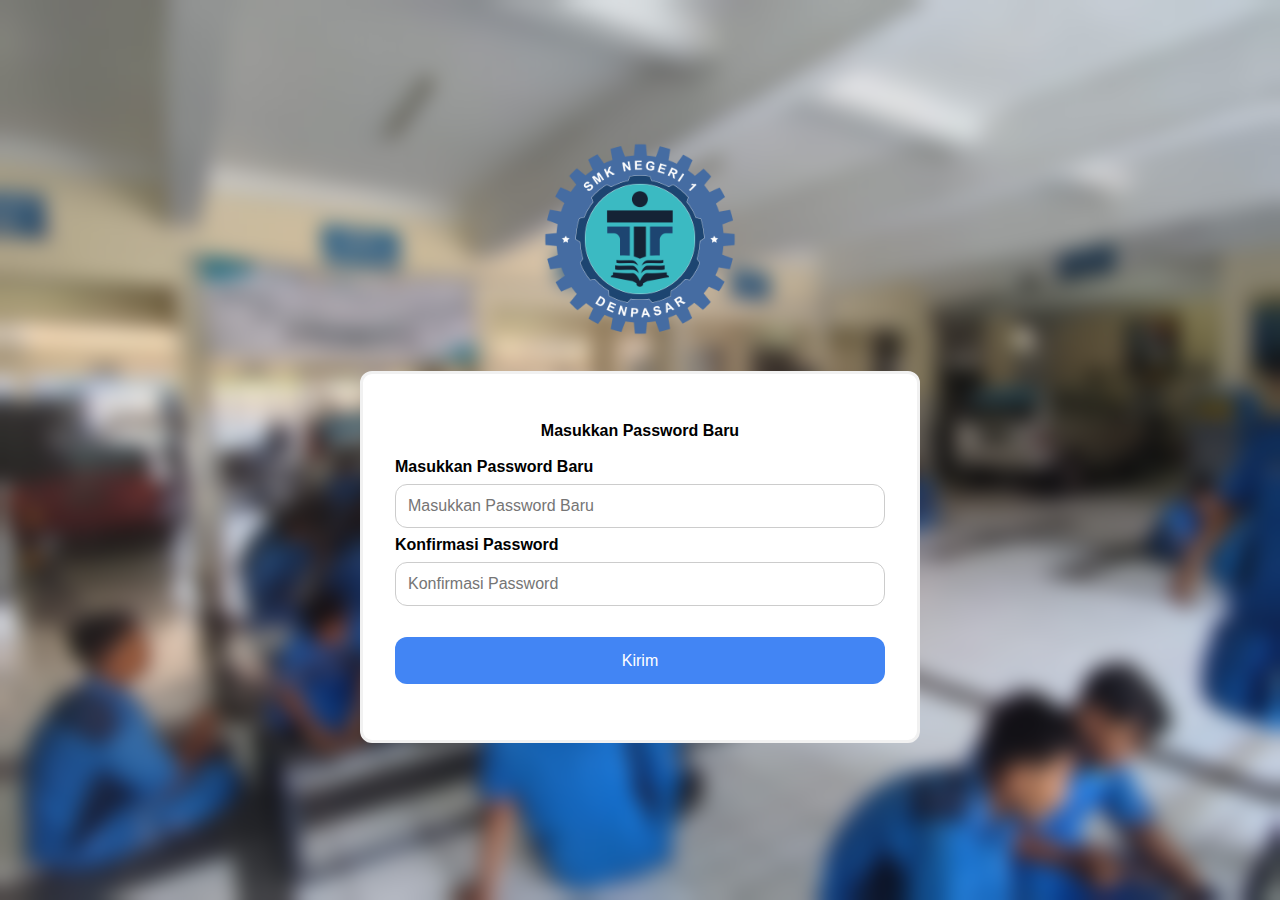
<file: new-psw.html>
<!DOCTYPE html>
<html lang="en">
  <head>
    <meta name="viewport" content="width=device-width, initial-scale=1" />
    <title>Password Baru</title>
    <!-- link css -->
    <link rel="stylesheet" href="style/forgotpsw.css" />
    <link rel="stylesheet" href="style/login.css" />
    <!-- icon -->
    <link rel="icon" type="image/x-icon" href="image/logo/logo_skensa.png">
  </head>
  <body>
    <!-- Logo at the top, centered -->
    <div class="logo">
      <img src="image/logo/logo_skensa.png" alt="Logo" />
    </div>

    <form  action="/index.html">
      <div class="container">
        <div class="title-untuk-reset-psw">
          <label>Masukkan Password Baru</label>
        </div>
        <br />

        <label for="email"><b>Masukkan Password Baru</b></label>
        <input
          type="password"
          placeholder="Masukkan Password Baru"
          name="email"
          required
        />
        <br />

        <label for="email"><b>Konfirmasi Password</b></label>
        <input
          type="password"
          placeholder="Konfirmasi Password"
          name="email"
          required
        />

        <div class="div-kirim-text">
          <button type="submit">Kirim</button>
        </div>
      </div>
    </form>
    <br />
  </body>
</html>
</file>
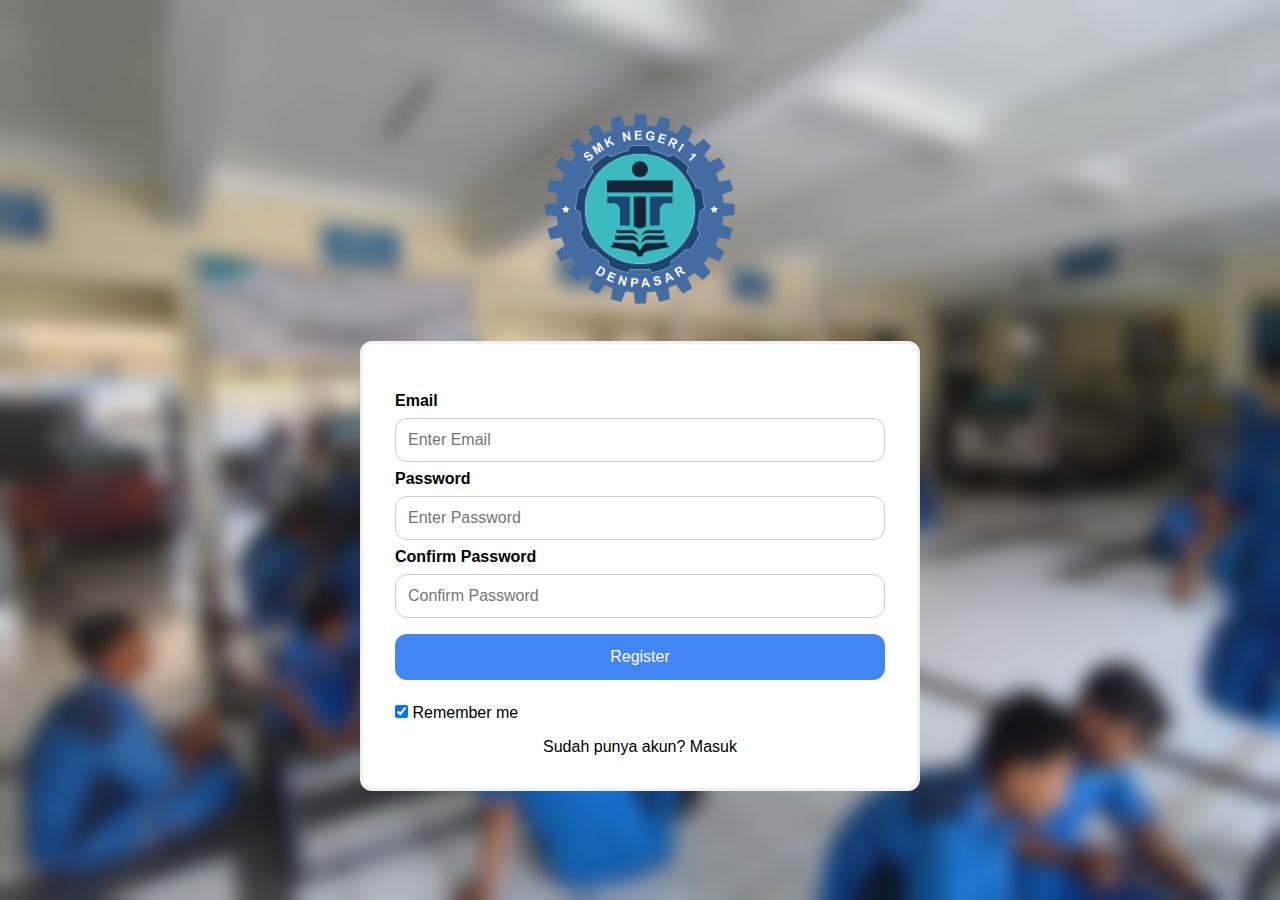
<file: register.html>
<!DOCTYPE html>
<html lang="en">
  <head>
    <meta name="viewport" content="width=device-width, initial-scale=1" />
    <title>Daftar</title>
    <!-- link css -->
    <link rel="stylesheet" href="style/register.css" />
    <!-- icon -->
    <link rel="icon" type="image/x-icon" href="image/logo/logo_skensa.png">
  </head>
  <body>
    <!-- Logo at the top, centered -->
    <div class="logo">
      <img src="image/logo/logo_skensa.png" alt="Logo" />
    </div>

    <form  action="/homepage.html">
      <div class="container">
        <label for="email"><b>Email</b></label>
        <input type="email" placeholder="Enter Email" name="email" required />

        <label for="psw"><b>Password</b></label>
        <input
          type="password"
          placeholder="Enter Password"
          name="psw"
          required
        />

        <label for="confirm_psw"><b>Confirm Password</b></label>
        <input
          type="password"
          placeholder="Confirm Password"
          name="confirm_psw"
          required
        />

        <button type="submit">Register</button>
      </div>
      <label>
        <input type="checkbox" checked="checked" name="remember" /> Remember me
      </label>
      <div class="register-link">
        <p>Sudah punya akun? <a href="/index.html">Masuk</a></p>
      </div>
    </form>


     
  </body>
</html>
</file>
<file: style/style.css>
/* Google Fonts Link */
@import url('https://fonts.googleapis.com/css2?family=Noto+Sans:ital,wght@0,100..900;1,100..900&family=Plus+Jakarta+Sans:ital,wght@0,200..800;1,200..800&display=swap');
@import url('https://fonts.googleapis.com/css2?family=Playfair+Display:wght@400;700&display=swap');

* {
  padding: 0;
  margin: 0;
  text-decoration: none;
  list-style: none;
  box-sizing: border-box;
}

body {
  font-family: "Noto Sans", "Plus Jakarta Sans", sans-serif;
}

nav {
  background-color: #022cff;
  height: 90px;
  width: 100%;
  font-family: "Plus Jakarta Sans", sans-serif;
  position: sticky;
  top: 0;
  z-index: 1000;
  display: flex;
  justify-content: space-between;
  align-items: center;
  padding: 0 16px;
}

/* Gaya untuk logo */
nav img {
  height: 90px; /* Sesuaikan tinggi dengan navbar */
  vertical-align: middle;
  display: inline-block;
}

/* Logo teks opsional */
label.logo {
  color: white;
  font-size: 25px;
  font-weight: bold;
  cursor: pointer;
  display: inline-block;
  vertical-align: middle;
  margin-left: 8px;
}

/* Gaya untuk daftar navigasi */
nav ul {
  display: flex;
  align-items: center;
  margin: 0;
}

nav ul li {
  list-style: none;
}

nav ul li a {
  color: white;
  font-size: 14px;
  padding: 7px 13px;
  border-radius: 3px;
  text-transform: uppercase;
  transition: background 0.5s ease;
  text-decoration: none;
  margin-right: 8px;
}

nav ul li a:hover,
nav ul li a.active {
  background: #7bacfa;
}

.checkbtn {
  font-size: 22px;
  color: white;
  cursor: pointer;
  display: none;
  z-index: 20;
}

#check {
  display: none;
}

.button-nav {
  background-color: #7bacfa;
  font-weight: 500;
  color: #ffffff;
  padding: 7px 13px;
  border-radius: 3px;
}

/* Responsif untuk layar kecil */
@media (max-width: 900px) {
  .checkbtn {
    display: block;
  }

  /* Logo lebih kecil di layar kecil */
  nav img {
    height: 90px;
  }

  ul {
    position: fixed;
    width: 100%;
    height: 100vh;
    background: #2c3e50;
    top: 80px;
    left: -100%;
    text-align: center;
    transition: all 0.5s;
    z-index: 10;
    flex-direction: column;
  }

  nav ul li {
    display: block;
    margin: 50px 0;
    line-height: 30px;
  }

  nav ul li a {
    font-size: 20px;
  }

  nav ul li a:hover,
  nav ul li a.active {
    background: #7bacfa;
    color: white;
  }

  /* Menu toggle */
  #check:checked ~ ul {
    left: 0;
  }
}

section {
  background: url("bg.jpg") no-repeat;
  background-size: cover;
}


/* Navbar style end */

/* Hero section styles */
.hero-image {
  background-image: linear-gradient(rgba(0, 0, 0, 0.5), rgba(0, 0, 0, 0.5)), url(/image/tkr_intro2.jpg);
  width: 100%;
  height: 100vh;
  display: flex;
  justify-content: center;
  align-items: center;
  background-position: center;
  background-repeat: no-repeat;
  background-size: cover;
  position: relative;
  overflow: hidden;
  z-index: 1;
  /* Pastikan hero berada di bawah menu */
}

/* Gradient Overlay at the bottom */
.gradient-overlay {
  position: absolute;
  bottom: 0;
  left: 0;
  width: 100%;
  height: 40%;
  /* 12% of the image height */
  background-image: linear-gradient(to top, #000000, #2b292a, #524e4f, #7d7778, #aba2a3, #c2b8ba, #d9d0d1, #f0e7e9, #f3edf0, #f6f3f6, #faf9fb, #ffffff);
  filter: blur(300px);
  /* Apply blur effect */
}

.hero-text>h1 {
  font-family: 'Playfair Display', serif;
  font-size: clamp(2rem, 5vw + 1rem, 3rem);
}

.hero-text>p {
  font-family: 'Playfair Display', serif;
  font-size: clamp(1rem, 1vw + 0.5rem, 1.5rem);
}

.hero-text button {
  border: none;
  outline: 0;
  display: inline-block;
  padding: 10px 25px;
  color: black;
  background-color: #ddd;
  text-align: center;
  cursor: pointer;
  font-size: 16px;
  /* Ukuran font default tombol */
  transition: background-color 0.3s, color 0.3s;
}

.hero-text button:hover {
  background-color: #555;
  color: white;
}

.hero-text {
  text-align: center;
  color: white;
  font-size: 24px;
  /* Default untuk layar besar */
}

@media (max-width: 900px) {
  .hero-text {
    font-size: 20px;
  }

  .hero-text button {
    font-size: 14px;
  }
}

@media (max-width: 600px) {
  .hero-text {
    font-size: 16px;
  }

  .hero-text button {
    font-size: 12px;
  }
}

@media (max-width: 400px) {
  .hero-text {
    font-size: 14px;
  }

  .hero-text button {
    font-size: 10px;
  }
}

/* Hero section end */


.learning-section {
  text-align: center;
  padding: 20px;
}

.learning-section h2 {
  font-size: 30px;
  margin-bottom: 20px;
}

.learning-images {
  display: flex;
  justify-content: space-around;
  gap: 20px;
  flex-wrap: wrap;
  padding: 0 10px;
}

.image-container {
  text-align: center;
  width: 100%;
  max-width: 300px;
  /* Maximum width for each image container */
}

.learning-image {
  width: 100%;
  height: auto;
  border-radius: 8px;
  box-shadow: 0 4px 8px rgba(0, 0, 0, 0.1);
}

.image-container p {
  font-size: 16px;
  margin-top: 10px;
  color: #555;
  font-weight: 500;
  text-align: center;
  word-wrap: break-word;
  /* Ensures text fits within the container */
}

@media (max-width: 768px) {
  .learning-images {
    justify-content: center;
  }

  .image-container {
    max-width: 250px;
  }

  .learning-image {
    max-width: 100%;
    /* Ensure images don't overflow */
  }
}

@media (max-width: 480px) {
  .learning-image {
    max-width: 100%;
    /* Images fill container at smaller screen size */
  }

  .image-container p {
    font-size: 14px;
  }
}


/* card apa yang akan dipelajari end */

.career-section {
  text-align: center;
  padding: 20px;
  background-color: #DCEED1;
}

.career-section h2 {
  font-size: 30px;
  margin-bottom: 20px;

}

.career-cards {
  display: flex;
  flex-wrap: wrap;
  justify-content: center;
  gap: 20px;
}

.career-card {
  flex: 1 1 30%;
  /* Takes up 30% of the row, allows 3 per row on large screens */
  min-width: 200px;
  /* Ensures a minimum size for smaller screens */
  /* background-color: #022cff; */
  background: #4285f4;
  
  border-radius: 8px;
  box-shadow: 0 4px 8px rgba(0, 0, 0, 0.1);
  overflow: hidden;
  display: flex;
  align-items: center;
  justify-content: center;
  text-align: center;
}

.career-card-content img {
  width: 100%;
  height: auto;
  border-radius: 8px;
  margin-bottom: 10px;
  object-fit: cover;
  max-height: 150px;
}

.career-card-content {
  padding: 20px;
}

.career-card p {
  font-size: 24px;
  color: #ffffff;
  font-weight: bold;
}

/* Responsive adjustments */
@media (max-width: 992px) {
  .career-card {
    flex: 1 1 45%;
    /* Two cards per row on medium screens */
  }
}

@media (max-width: 600px) {
  .career-cards {
    flex-direction: column;
    align-items: center;
  }

  .career-card {
    flex: 1 1 80%;
    /* Single column on smaller screens */
    width: 100%;
    /* Ensures full width within container */
  }
}


/* card karier end */

.photogrid-section-title {
  text-align: center;
  font-size: 30px;
  margin: 20px 0 0 0;
  padding: 8px 0 0 0;
  background-color: #AAC0AA;
  color: white;
}

.row {
  display: flex;
  flex-wrap: wrap;
  background-color: #AAC0AA;
  padding: 12px;
  /* margin: 16px 0; */
}

/* Create four equal columns that sits next to each other */
.column {
  flex: 25%;
  max-width: 25%;
  padding: 0 4px;
}

.column img {
  margin-top: 8px;
  vertical-align: middle;
}

/* Responsive layout - makes a two column-layout instead of four columns */
@media (max-width: 800px) {
  .column {
    flex: 50%;
    max-width: 50%;
  }
}

/* Responsive layout - makes the two columns stack on top of each other instead of next to each other */
@media (max-width: 600px) {
  .column {
    flex: 100%;
    max-width: 100%;
  }
}

/* photo grid end */



.footer {
  background-color: #333;
  color: white;
  padding: 40px 20px;
  font-family: Arial, sans-serif;
}

.footer-content {
  display: flex;
  justify-content: space-between;
  gap: 20px;
  /* Tambahkan gap untuk jarak antar kolom */
  margin-bottom: 20px;
}

.footer-section {
  flex: 1;
  padding: 0 20px;
  min-width: 200px;
  /* Menetapkan lebar minimum untuk menjaga tata letak */
}

.footer-section h4 {
  margin-bottom: 10px;
  font-size: 1.125rem;
  /* Font responsive */
  font-weight: bold;
}

.footer-section p {
  margin: 5px 0;
  font-size: 1rem;
}

.footer-section a {
  color: white;
  text-decoration: none;
  font-size: 1rem;
}

.footer-section a:hover {
  text-decoration: underline;
}

.footer-bottom {
  text-align: center;
  font-size: 0.875rem;
  padding-top: 10px;
  margin-top: 20px;
}

@media (max-width: 768px) {
  .footer-content {
    flex-direction: column;
    align-items: center;
    text-align: center;
    /* Untuk rata tengah pada layar kecil */
  }

  .footer-section {
    padding: 10px 0;
  }
}

@media (max-width: 480px) {
  .footer {
    padding: 20px 10px;
  }

  .footer-section h4 {
    font-size: 1rem;
  }

  .footer-section p,
  .footer-section a,
  .footer-bottom {
    font-size: 0.875rem;
  }
}

/* Footer Styling */
.footer {
  background-color: #042aff;
  color: #ffffff;
  padding: 2rem 1rem;
  text-align: center;
}

.footer h4 {
  font-size: 1.2rem;
  margin-bottom: 1rem;
}

.footer p,
.footer a {
  color: #ffffff;
  text-decoration: none;
}

.footer a:hover {
  text-decoration: underline;
}

/* footer end */
</file>
<file: style/style2.css>
/* Title Styling */
.title {
  text-align: center;
  font-size: 2.5rem;
  font-weight: bold;
  color: #1a73e8;
  margin: 1.5rem 0;
}

/* Responsive title adjustments */
@media (max-width: 768px) {
  .title {
    font-size: 2rem;
  }
}

@media (max-width: 500px) {
  .title {
    font-size: 1.5rem;
  }
}

/* Profile Grid Container */
.profile-grid {
  display: flex;
  flex-wrap: wrap;
  gap: 1.5rem;
  justify-content: center;
  margin: 2rem auto;
  max-width: 1200px;
  padding: 1rem;
}

/* Profile Card Styling */
.container {
  display: flex;
  flex-direction: column;
  align-items: center;
  width: 100%;
  max-width: 300px;
  min-width: 280px;
  padding: 1.5rem;
  border-radius: 12px;
  background-color: #ffffffdc;
  box-shadow: 0 4px 8px rgba(0, 0, 0, 0.1);
  transition: transform 0.3s ease, box-shadow 0.3s ease;
  position: relative;
}

.container:hover {
  transform: translateY(-5px);
  box-shadow: 0 6px 12px rgba(0, 0, 0, 0.15);
}

/* Number in the Top-Left Corner */
.number {
  position: absolute;
  top: 0.5rem;
  left: 0.5rem;
  font-size: 1.5rem;
  color: #1a73e8;
  font-weight: bold;
}

/* Flex Row for Image and Details */
.info-row {
  display: flex;
  flex-direction: column;
  /* Stack image and details vertically */
  align-items: center;
  /* Center image and details */
   width: 100%;
  margin-top: 1rem;
}

/* Teacher Details */
.teacher-details {
  display: flex;
  flex-direction: column;
  align-items: center;
  text-align: center;
  margin-top: 1rem;
}

/* Teacher Name Styling */
.teacher-name {
  font-size: 1.3rem;
  font-weight: bold;
  color: #333333;
  margin-bottom: 0.2rem;
}

/* Subject Text Styling */
.subject {
  font-size: 1rem;
  color: #666666;
}

/* Teacher Image */
.teacher-img {
  width: 120px; /* Size of the image */
  height: 120px;
  border-radius: 50%; /* Circular crop */
  object-fit: cover;
  margin-bottom: 1rem; /* Add space below image */
}

/* Responsive Adjustments */
@media (max-width: 768px) {
  .container {
      flex: 1 1 100%;
      max-width: 90%;
  }
}

/* Footer Styling */
.footer {
  background-color: #042aff;
  color: #ffffff;
  padding: 2rem 1rem;
  text-align: center;
}

.footer h4 {
  font-size: 1.2rem;
  margin-bottom: 1rem;
}

.footer p,
.footer a {
  color: #ffffff;
  text-decoration: none;
}

.footer a:hover {
  text-decoration: underline;
}
</file>
<file: style/custom-footer.css>
/* only for custom footer */
</file>
<file: style/kelas.css>
.kelas-section {
    text-align: center;
    padding: 20px;
}

.kelas-section h2 {
    font-size: 30px;
    margin-bottom: 20px;
}

.kelas-container {
    display: flex;
    flex-direction: column;
    gap: 20px;
    justify-content: center;
    align-items: center;
}

.kelas-images {
    display: flex;
    flex-direction: column;
    /* Make images stack vertically */
    gap: 20px;
    padding: 0 10px;
}

.image-container-kelas {
    display: flex;
    flex-direction: column;
    /* Make content within container stack vertically */
    align-items: center;
    /* Center content horizontally */
    width: 100%;
    max-width: 300px;
}

.kelas-image {
    width: 100%;
    height: auto;
    border-radius: 8px;
    box-shadow: 0 4px 8px rgba(0, 0, 0, 0.1);
}

.image-container-kelas p {
    font-size: clamp(1rem, 1.2vw + 0.8rem, 1.5rem);
    /* Responsive font size */
    margin-top: 10px;
    color: #555;
    font-weight: 500;
    text-align: center;
    word-wrap: break-word;
}

/* Responsive adjustments */
@media (max-width: 768px) {
    .image-container-kelas {
        max-width: 250px;
    }
}

@media (max-width: 480px) {
    .image-container-kelas p {
        font-size: clamp(0.8rem, 1vw + 0.6rem, 1.2rem);
        /* Responsive font size */
    }
}

/* desain table start dari bawah */

/* Table Container Styling */
.table-container-outer {
    width: 100%;
    margin: 20px auto;
    /* Center the container horizontally */
    padding: 20px;
    /* Add padding around the container */
    box-shadow: 0 4px 8px rgba(0, 0, 0, 0.1);
    overflow: hidden;
}

h1.table-title {
    text-align: center;
    margin-top: 25px;
    font-size: 2rem;
    color: #333;
}

table {
    width: 100%;
    margin: 20px auto;
    border-collapse: collapse;
    box-shadow: 0 4px 8px rgba(0, 0, 0, 0.1);
    overflow: hidden;
}

th,
td {
    padding: 12px 15px;
    text-align: left;
    border: 1px solid #ddd;
}

th {
    background-color: #f0f0f0;
    font-weight: bold;
    text-transform: uppercase;
}

/* Responsive Table Styling */
@media (max-width: 768px) {
    table {
        font-size: 14px;
    }

    th,
    td {
        padding: 10px 8px;
    }
}

@media (max-width: 480px) {
    table {
        font-size: 12px;
    }

    th,
    td {
        padding: 8px 6px;
    }
}

tr:hover {
    background-color: #f5f5f5;
}

/* button to back */
.button-back-container {
    display: flex; 
    justify-content: flex-start; 
    padding: 27px 25px;
}

.button-back {
    font-size: 35px;
    font-weight: bold;
    border: 0px none;
    background-color: white;
}

.button-back-a {
    list-style: none; 
    color: black
}
</file>
<file: style/login.css>
/* Resetting margin and padding */
* {
    box-sizing: border-box;
    margin: 0;
    padding: 0;
}

body {
    font-family: Arial, Helvetica, sans-serif;
    display: flex;
    justify-content: center;
    align-items: center;
    flex-direction: column;
    min-height: 100vh;
    padding: 2rem;
    font-size: 1rem;
    background-image: url(/image/image_tkr/orang_kerja2.jpg);
    background-repeat: no-repeat;
    background-size: cover;
    /* Ensures the image covers the entire area */
    background-position: center;
    backdrop-filter: blur(10px);
    /* Centers the image */
}

form {
    border: 0.2rem solid #f1f1f1;
    border-radius: 12px;
    max-width: 35rem;
    /* Memperlebar lagi form */
    width: 100%;
    padding: 2rem;
    /* color: white; */
    background-color: white;
    /* backdrop-filter: blur(10px); */
}

input[type="text"],
input[type="password"],
input[type="email"],
input[type="tel"] {
    width: 100%;
    padding: 0.75rem;
    margin: 0.5rem 0;
    border: 0.1rem solid #ccc;
    font-size: 1rem;
    border-radius: 12px;
}

input[type="text"]:focus,
input[type="password"]:focus,
input[type="email"]:focus,
input[type="email"]:focus {
    outline: none;
}

button {
    background-color: #4285f4;
    color: white;
    padding: 0.9rem;
    margin: 0.5rem 0;
    border: none;
    cursor: pointer;
    width: 100%;
    font-size: 1rem;
    border-radius: 12px;
}

button:hover {
    opacity: 0.8;
}

.container {
    padding: 1rem 0;
}

.label-row {
    display: flex;
    justify-content: space-between;
    align-items: center;
    margin-top: 0.5rem;
}

.psw a {
    /* color: white; */
    color: black;
    text-decoration: none;
    font-size: 1rem;
}

.psw a:hover {
    text-decoration: underline;
    color: #4285f4;
}

.register-link {
    display: block;
    text-align: center;
    margin-top: 1rem;
    font-size: 1rem;
}

.register-link a {
    /* color: white; */
    color: black;
    text-decoration: none;
}

.register-link a:hover {
    color: #4285f4;
    text-decoration: underline;
}

.logo {
    display: flex;
    justify-content: center;
    align-items: center;
}

.logo>img {
    width: 200px;
    /* Adjust logo size */
    margin-bottom: 2rem;
}

/* Responsive styles for small screens */
@media screen and (max-width: 500px) {
    body {
        padding: 1rem;
        font-size: 0.9rem;
    }

    form {
        padding: 1rem;
        border-width: 0.1rem;
    }

    button {
        padding: 0.8rem;
        font-size: 0.9rem;
    }

    input[type="text"],
    input[type="password"],
    input[type="email"] {
        padding: 0.6rem;
        font-size: 0.9rem;
    }

    .psw a {
        font-size: 0.9rem;
    }
}
</file>
<file: style/forgotpsw.css>
.title-untuk-reset-psw {
  text-align: center;
  font-weight: bold;
}

.verf-input-container {
  display: flex;
  gap: 8px;
}

.div-kirim-text {
  margin-top: 15px;
}
</file>
<file: style/register.css>
/* Resetting margin and padding */
* {
    box-sizing: border-box;
    margin: 0;
    padding: 0;
}

body {
    font-family: Arial, Helvetica, sans-serif;
    display: flex;
    justify-content: center;
    align-items: center;
    flex-direction: column;
    min-height: 100vh;
    padding: 2rem;
    font-size: 1rem;
    background-image: url(/image/image_tkr/orang_kerja2.jpg);
    background-repeat: no-repeat;
    background-size: cover;
    /* Ensures the image covers the entire area */
    background-position: center;
    /* Centers the image */
    backdrop-filter: blur(10px);
}

form {
    border: 0.2rem solid #f1f1f1;
    max-width: 35rem;
    /* Memperlebar lagi form */
    width: 100%;
    padding: 2rem;
    /* color: white; */
    /* backdrop-filter: blur(10px); */
    background-color: white;
    border-radius: 12px;
}

input[type="text"],
input[type="password"],
input[type="email"] {
    width: 100%;
    padding: 0.75rem;
    margin: 0.5rem 0;
    border: 0.1rem solid #ccc;
    font-size: 1rem;
    border-radius: 12px;

}

input[type="text"]:focus,
input[type="password"]:focus,
input[type="email"]:focus {
    outline: none;
}

button {
    background-color: #4285f4;
    color: white;
    padding: 0.9rem;
    margin: 0.5rem 0;
    border: none;
    cursor: pointer;
    width: 100%;
    font-size: 1rem;
    border-radius: 12px;
}

button:hover {
    opacity: 0.8;
}

.container {
    padding: 1rem 0;
}

.label-row {
    display: flex;
    justify-content: space-between;
    align-items: center;
    margin-top: 0.5rem;
}

.psw a {
    color: black;
    text-decoration: none;
    font-size: 1rem;
}

.psw a:hover {
    text-decoration: underline;
    color: #4285f4;
}

.register-link {
    display: block;
    text-align: center;
    margin-top: 1rem;
    font-size: 1rem;
}

.register-link a {
    /* color: white; */
    color: black;
    text-decoration: none;
}

.register-link a:hover {
    color: #4285f4;
    text-decoration: underline;
}

.logo {
    display: flex;
    justify-content: center;
    align-items: center;
}

.logo>img {
    width: 200px;
    /* Adjust logo size */
    margin-bottom: 2rem;
}

/* Responsive styles for small screens */
@media screen and (max-width: 500px) {
    body {
        padding: 1rem;
        font-size: 0.9rem;
    }

    form {
        padding: 1rem;
        border-width: 0.1rem;
    }

    button {
        padding: 0.8rem;
        font-size: 0.9rem;
    }

    input[type="text"],
    input[type="password"],
    input[type="email"] {
        padding: 0.6rem;
        font-size: 0.9rem;
    }

    .psw a {
        font-size: 0.9rem;
    }
}
</file>
